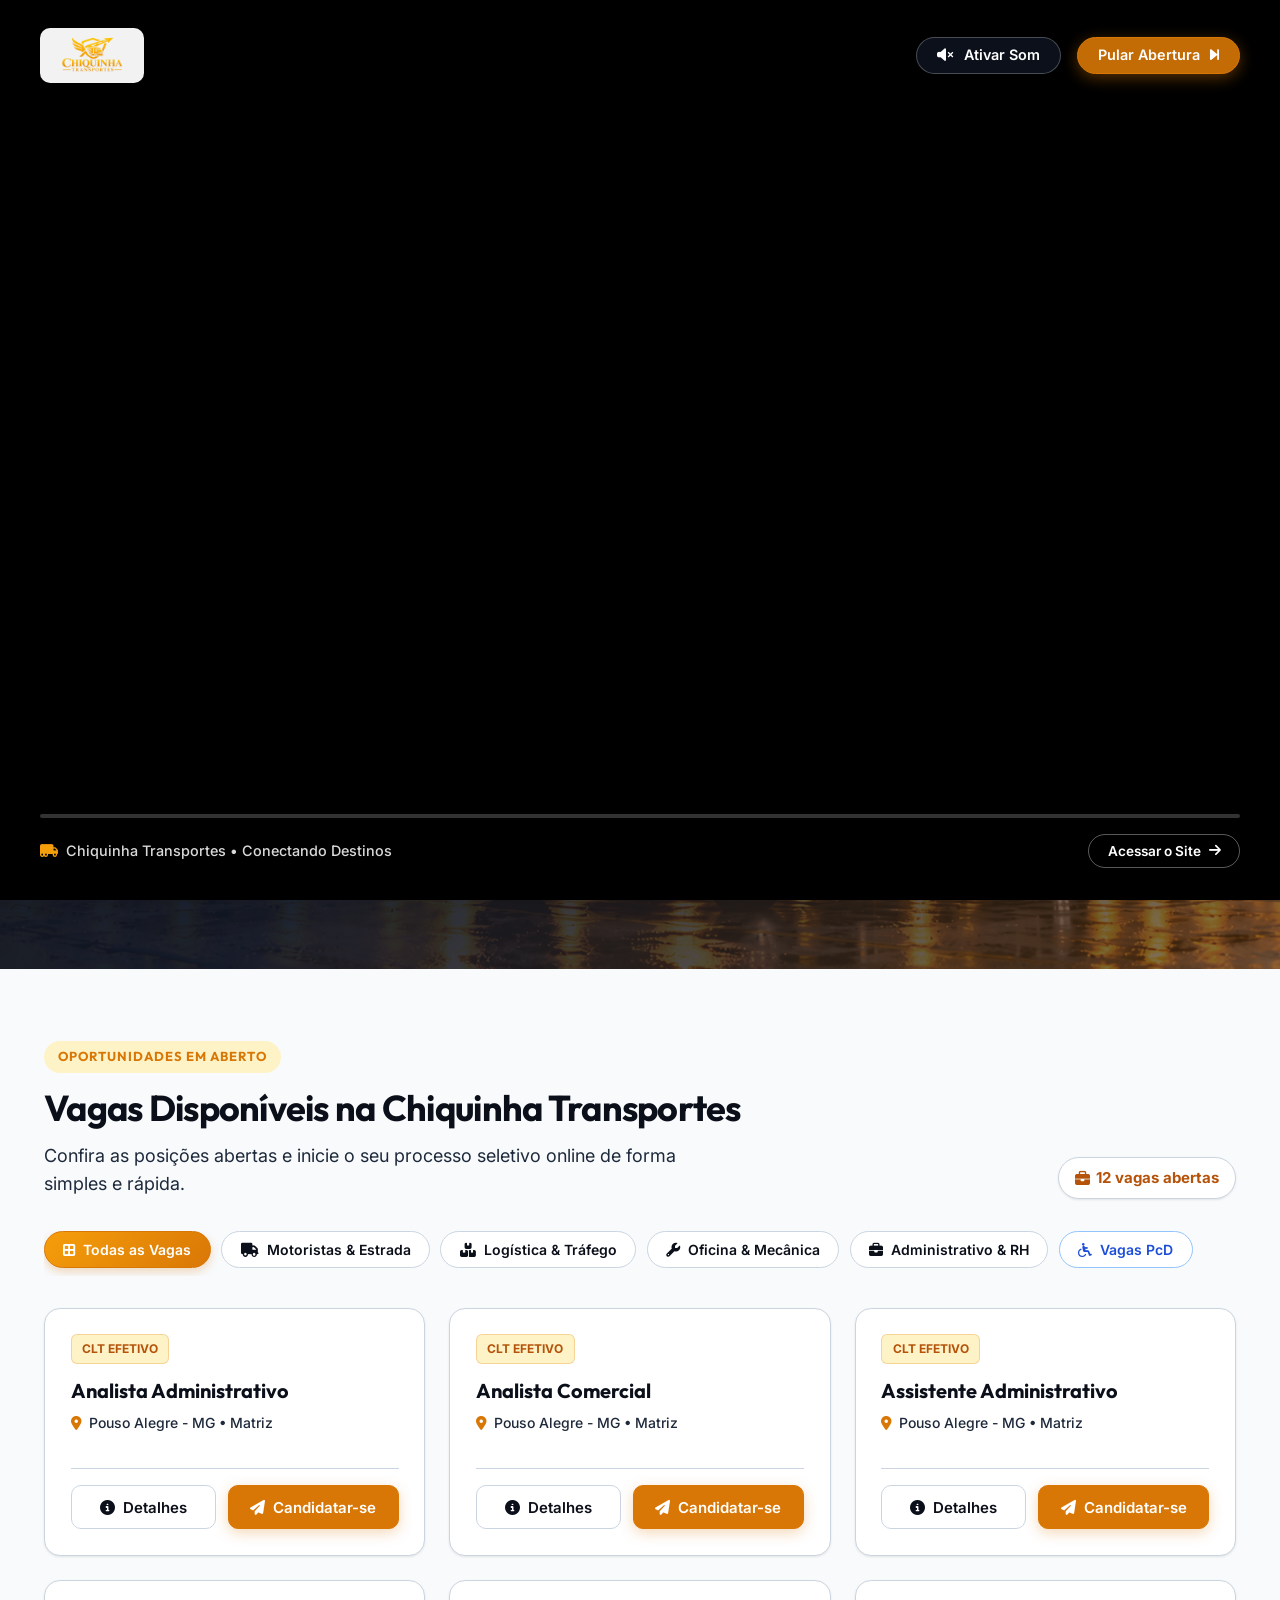
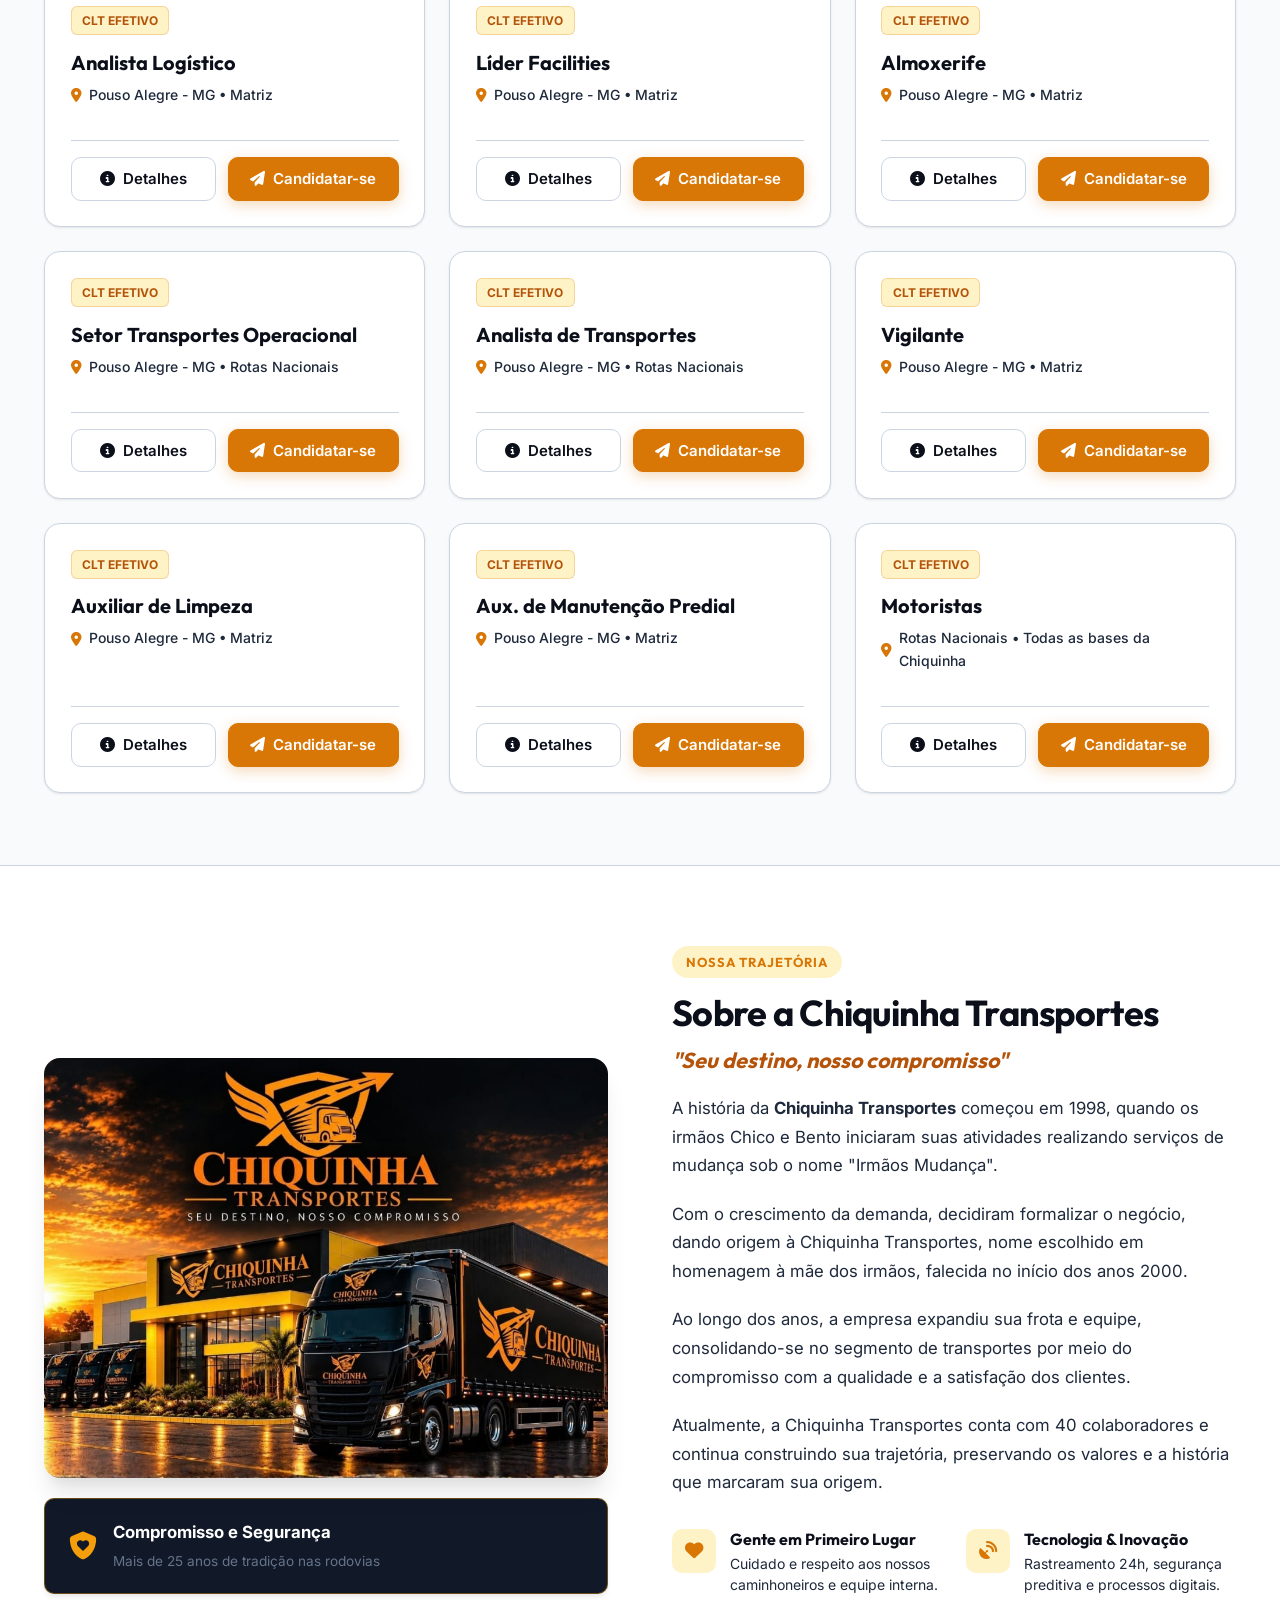
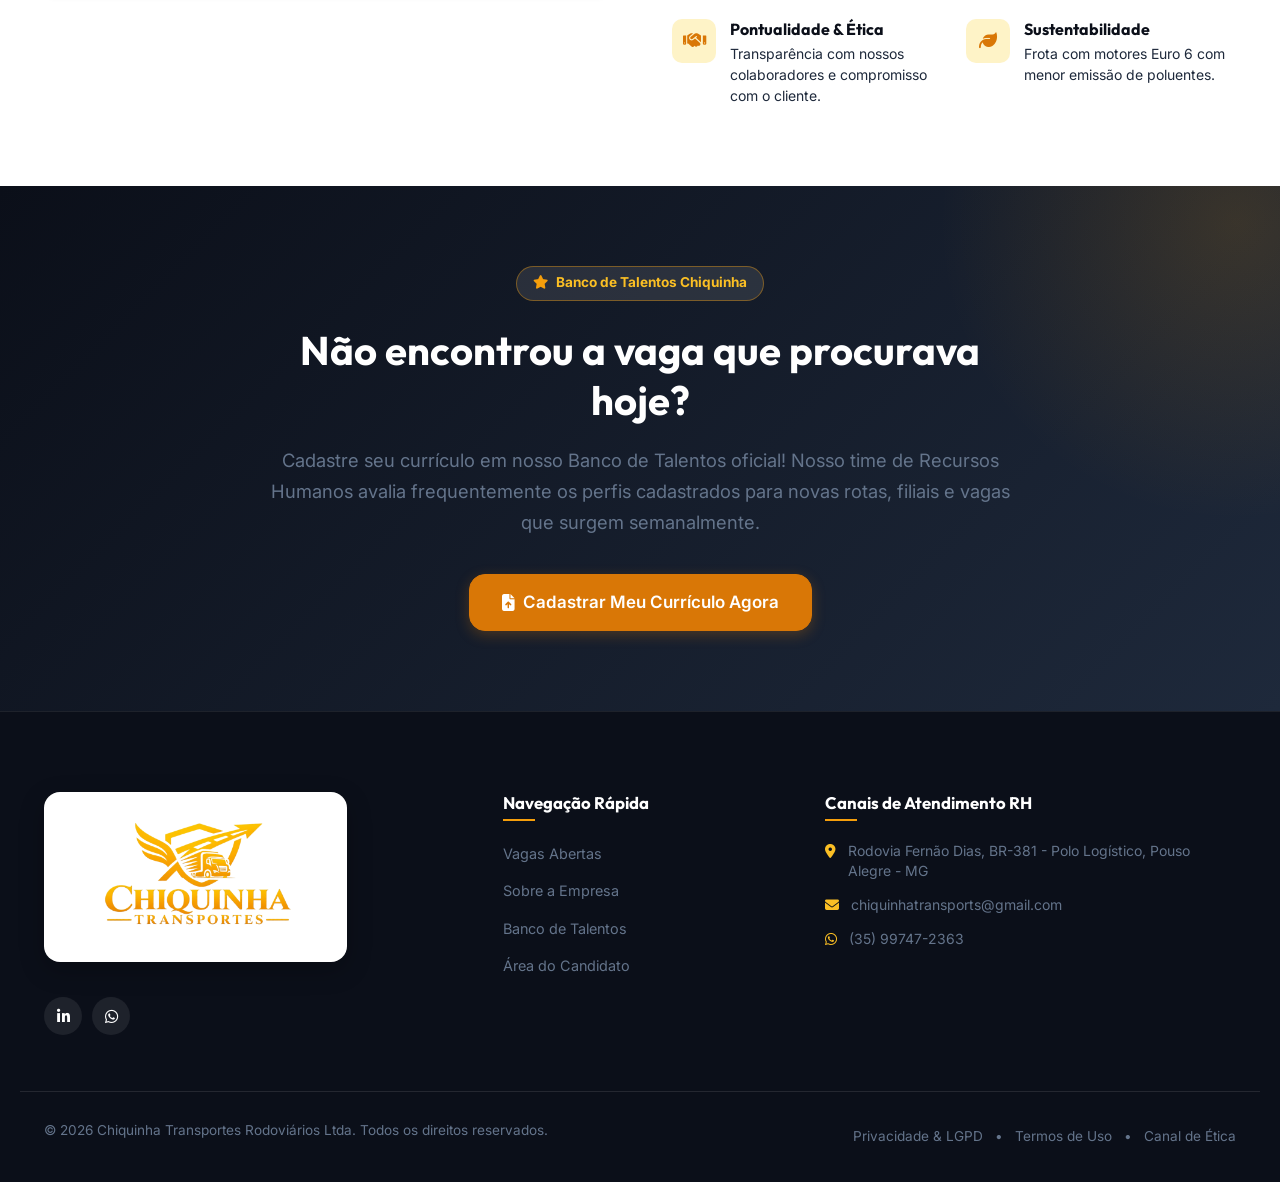
<file: index.html>
<!DOCTYPE html>
<html lang="pt-BR">
<head>
  <meta charset="UTF-8">
  <meta name="viewport" content="width=device-width, initial-scale=1.0">
  <title>Trabalhe Conosco | Chiquinha Transportes - Vagas de Emprego</title>
  <meta name="description" content="Encontre oportunidades de carreira na Chiquinha Transportes. Vagas para motoristas carreteiros, logística, manutenção de frota e administrativo. Cadastre seu currículo!">
  <meta name="keywords" content="Chiquinha Transportes, vagas de emprego, motorista carreteiro, logística, transporte rodoviário, banco de talentos, trabalhar na Chiquinha">
  
  <!-- Favicon -->
  <link rel="icon" type="image/png" href="assets/logo.png">

  <!-- Google Fonts: Inter & Outfit -->
  <link rel="preconnect" href="https://fonts.googleapis.com">
  <link rel="preconnect" href="https://fonts.gstatic.com" crossorigin>
  <link href="https://fonts.googleapis.com/css2?family=Inter:wght@300;400;500;600;700;800&family=Outfit:wght@500;600;700;800;900&display=swap" rel="stylesheet">

  <!-- Font Awesome Icons -->
  <link rel="stylesheet" href="https://cdnjs.cloudflare.com/ajax/libs/font-awesome/6.5.1/css/all.min.css">

  <!-- Preload Hero Banners for Instant Theme Switching -->
  <link rel="preload" as="image" href="assets/banner_light.png">
  <link rel="preload" as="image" href="assets/banner_black.png">

  <!-- Stylesheet -->
  <link rel="stylesheet" href="styles.css">

  <!-- Theme Initialization to prevent FOUC -->
  <script>
    (function() {
      const saved = localStorage.getItem('cq_theme');
      const prefersDark = window.matchMedia && window.matchMedia('(prefers-color-scheme: dark)').matches;
      if (saved === 'dark' || (!saved && prefersDark)) {
        document.documentElement.setAttribute('data-theme', 'dark');
      } else {
        document.documentElement.setAttribute('data-theme', 'light');
      }
    })();
  </script>
</head>
<body>

  <!-- Full-Page Site Opening Video Overlay -->
  <div id="site-intro-overlay" class="site-intro-overlay" role="dialog" aria-modal="true" aria-label="Abertura do Site">
    <div class="intro-video-container">
      <video id="intro-video" class="intro-video" playsinline preload="auto" muted>
        <source src="assets/introsite.mp4" type="video/mp4">
        Seu navegador não suporta reprodução de vídeo.
      </video>
    </div>

    <!-- Intro Header Controls -->
    <div class="intro-top-bar">
      <div class="intro-brand">
        <img src="assets/logo.png" alt="Chiquinha Transportes" class="intro-logo">
      </div>
      <div class="intro-controls">
        <button type="button" class="intro-btn intro-btn-audio" id="intro-audio-btn" title="Ativar/Desativar Som" aria-label="Ativar som do vídeo">
          <i class="fa-solid fa-volume-xmark" id="intro-audio-icon"></i>
          <span id="intro-audio-text">Ativar Som</span>
        </button>
        <button type="button" class="intro-btn intro-btn-skip" id="intro-skip-btn" title="Pular Abertura" aria-label="Pular vídeo de abertura">
          <span>Pular Abertura</span>
          <i class="fa-solid fa-forward-step"></i>
        </button>
      </div>
    </div>

    <!-- Intro Bottom Bar & Progress -->
    <div class="intro-bottom-bar">
      <div class="intro-progress-track">
        <div class="intro-progress-fill" id="intro-progress-fill"></div>
      </div>
      <div class="intro-bottom-content">
        <span class="intro-caption"><i class="fa-solid fa-truck-moving text-gold"></i> Chiquinha Transportes • Conectando Destinos</span>
        <button type="button" class="intro-enter-site" id="intro-enter-btn">
          <span>Acessar o Site</span>
          <i class="fa-solid fa-arrow-right"></i>
        </button>
      </div>
    </div>
  </div>

  <!-- Full-Page Theme Transition Ripple Overlay -->
  <div id="theme-ripple-overlay" class="theme-ripple-overlay" aria-hidden="true"></div>

  <!-- Top Announcement Bar -->
  <div class="top-announcement">
    <div class="container announcement-content">
      <div class="announcement-badge">
        <i class="fa-solid fa-truck-fast"></i> Oportunidades Abertas
      </div>
      <p>Estamos contratando motoristas e profissionais de logística em todo o Brasil!</p>
      <a href="#banco-de-talentos" class="announcement-link">Deixar currículo no Banco de Talentos <i class="fa-solid fa-arrow-right"></i></a>
    </div>
  </div>

  <!-- Header / Navigation -->
  <header class="main-header" id="header">
    <div class="container header-container">
      <a href="#" class="brand-logo" aria-label="Página Inicial Chiquinha Transportes">
        <img src="assets/logo.png" alt="Logo Chiquinha Transportes" class="logo-img" id="site-logo">
      </a>

      <!-- Desktop Navigation -->
      <nav class="desktop-nav" aria-label="Navegação Principal">
        <a href="#quem-somos" class="nav-link">A Empresa</a>
        <a href="#banco-de-talentos" class="nav-link">Banco de Talentos</a>
        <a href="#canais-atendimento" class="nav-link">Canais de Atendimento</a>
      </nav>

      <!-- Action Buttons -->
      <div class="header-actions">
        <!-- Theme Toggle Button -->
        <button class="theme-toggle-btn" id="theme-toggle-btn" aria-label="Alternar tema escuro/claro" title="Alternar tema escuro/claro">
          <i class="fa-solid fa-moon icon-moon"></i>
          <i class="fa-solid fa-sun icon-sun"></i>
        </button>

        <button class="btn btn-outline" id="btn-candidate-area">
          <i class="fa-solid fa-user"></i>
          <span>Área do Candidato</span>
        </button>

        <a href="#vagas" class="btn btn-primary">
          <i class="fa-solid fa-magnifying-glass"></i>
          <span>Vagas Abertas</span>
        </a>

        <!-- Mobile Menu Toggle Button -->
        <button class="menu-toggle" id="menu-toggle" aria-label="Abrir menu de navegação mobile" aria-expanded="false">
          <span></span>
          <span></span>
          <span></span>
        </button>
      </div>
    </div>
  </header>

  <!-- Mobile Drawer Menu -->
  <div class="mobile-drawer" id="mobile-drawer">
    <div class="mobile-drawer-header">
      <img src="assets/logo.png" alt="Chiquinha Transportes" class="mobile-logo">
      <button class="drawer-close" id="drawer-close" aria-label="Fechar menu">
        <i class="fa-solid fa-xmark"></i>
      </button>
    </div>
    <nav class="mobile-nav-links">
      <a href="#vagas" class="mobile-link"><i class="fa-solid fa-briefcase"></i> Vagas Abertas</a>
      <a href="#quem-somos" class="mobile-link"><i class="fa-solid fa-building"></i> A Empresa</a>
      <a href="#banco-de-talentos" class="mobile-link"><i class="fa-solid fa-address-card"></i> Banco de Talentos</a>
    </nav>
    <div class="mobile-drawer-footer">
      <button class="btn btn-outline w-100 theme-toggle-mobile" id="theme-toggle-mobile" aria-label="Alternar tema">
        <i class="fa-solid fa-moon" id="mobile-theme-icon"></i>
        <span id="mobile-theme-text">Modo Escuro</span>
      </button>
      <button class="btn btn-outline w-100 mt-2" id="btn-candidate-area-mobile">
        <i class="fa-solid fa-user"></i> Área do Candidato
      </button>
      <a href="#vagas" class="btn btn-primary w-100 mt-2">
        <i class="fa-solid fa-magnifying-glass"></i> Encontrar Vagas
      </a>
    </div>
  </div>
  <div class="drawer-overlay" id="drawer-overlay"></div>

  <!-- Hero Section -->
  <section class="hero-section" id="hero">
    <div class="hero-backdrop" id="hero-backdrop"></div>
    <div class="hero-gradient-overlay"></div>

    <div class="container hero-container">
      <div class="hero-content">
        <div class="hero-pill">
          <span class="pulsing-dot"></span>
          <span>Portal de Carreiras Oficial • Chiquinha Transportes</span>
        </div>
        
        <h1 class="hero-title">
          Seu destino,<br>
          <span class="text-gradient">nosso compromisso.</span>
        </h1>
        
        <p class="hero-subtitle">
          Faça parte de uma das transportadoras mais admiradas do país. Valorizamos quem move as estradas brasileiras com segurança, modernidade e tecnologia.
        </p>

        <div class="hero-actions" style="display: flex; gap: 0.85rem; flex-wrap: wrap; margin-bottom: 0.5rem;">
          <a href="#busca-vagas" class="btn btn-primary btn-lg">
            <i class="fa-solid fa-magnifying-glass"></i> Ver Todas as Vagas
          </a>
          <button type="button" class="btn btn-outline-light btn-lg" id="btn-replay-intro">
            <i class="fa-solid fa-circle-play text-gold"></i> Rever Vídeo de Abertura
          </button>
        </div>
      </div>

      <!-- Solides-Style Search Card -->
      <div class="search-card-wrapper" id="busca-vagas">
        <div class="search-card">
          <div class="search-card-header">
            <h3><i class="fa-solid fa-magnifying-glass text-gold"></i> Encontre a vaga ideal para você</h3>
            <p>Filtre por cargo, localização ou modalidade de trabalho</p>
          </div>

          <form id="search-form" class="search-form" onsubmit="event.preventDefault();">
            <!-- Keyword search -->
            <div class="form-group keyword-group">
              <label for="search-input">Qual vaga ou cargo você procura?</label>
              <div class="input-icon-box">
                <i class="fa-solid fa-magnifying-glass"></i>
                <input 
                  type="text" 
                  id="search-input" 
                  placeholder="Ex: Motorista Carreteiro, Analista de Frota, Mecânico..." 
                  autocomplete="off"
                >
                <button type="button" class="clear-input-btn" id="clear-search-btn" title="Limpar busca" style="display: none;">
                  <i class="fa-solid fa-xmark"></i>
                </button>
              </div>
            </div>

            <!-- Location dropdown -->
            <div class="form-group">
              <label for="location-select">Localidade / Filial</label>
              <div class="input-icon-box">
                <i class="fa-solid fa-location-dot"></i>
                <select id="location-select">
                  <option value="todos">Todas as localidades</option>
                  <option value="Pouso Alegre - MG">Pouso Alegre - MG (Matriz)</option>
                  <option value="Betim - MG">Betim - MG (Filial BH)</option>
                  <option value="Campinas - SP">Campinas - SP</option>
                  <option value="São Paulo - SP">São Paulo - SP</option>
                  <option value="Varginha - MG">Varginha - MG</option>
                  <option value="Rotas Nacionais">Rotas Nacionais (Interestadual)</option>
                </select>
              </div>
            </div>

            <!-- Department dropdown -->
            <div class="form-group">
              <label for="department-select">Área de Atuação</label>
              <div class="input-icon-box">
                <i class="fa-solid fa-layer-group"></i>
                <select id="department-select">
                  <option value="todas">Todas as áreas</option>
                  <option value="Motoristas & Transporte">Motoristas & Transporte</option>
                  <option value="Logística & Operações">Logística & Operações</option>
                  <option value="Oficina & Manutenção Pesada">Oficina & Manutenção Pesada</option>
                  <option value="Administrativo & RH">Administrativo & RH</option>
                  <option value="Banco de Talentos">Banco de Talentos</option>
                </select>
              </div>
            </div>

            <!-- Search Button -->
            <div class="form-group button-group">
              <label class="invisible-label">&nbsp;</label>
              <button type="button" class="btn btn-primary btn-search" id="btn-submit-search">
                <i class="fa-solid fa-arrow-right"></i>
                <span>Buscar Vagas</span>
              </button>
            </div>
          </form>
        </div>
      </div>
    </div>
  </section>


  <!-- Vacancies Section (Main Job Portal) -->
  <section class="vacancies-section" id="vagas">
    <div class="container">
      <div class="section-header-flex">
        <div>
          <span class="section-tag">Oportunidades em Aberto</span>
          <h2 class="section-title">Vagas Disponíveis na Chiquinha Transportes</h2>
          <p class="section-description">Confira as posições abertas e inicie o seu processo seletivo online de forma simples e rápida.</p>
        </div>
        <div class="vacancies-meta-info">
          <span class="counter-badge" id="jobs-count-badge">Carregando vagas...</span>
        </div>
      </div>

      <!-- Quick Filter Chips -->
      <div class="filter-chips-wrapper">
        <div class="filter-chips" id="filter-chips">
          <button class="chip active" data-filter="todos">
            <i class="fa-solid fa-border-all"></i> Todas as Vagas
          </button>
          <button class="chip" data-filter="motorista">
            <i class="fa-solid fa-truck"></i> Motoristas & Estrada
          </button>
          <button class="chip" data-filter="logistica">
            <i class="fa-solid fa-boxes-stacked"></i> Logística & Tráfego
          </button>
          <button class="chip" data-filter="manutencao">
            <i class="fa-solid fa-wrench"></i> Oficina & Mecânica
          </button>
          <button class="chip" data-filter="administrativo">
            <i class="fa-solid fa-briefcase"></i> Administrativo & RH
          </button>
          <button class="chip chip-pcd" data-filter="pcd">
            <i class="fa-solid fa-wheelchair"></i> Vagas PcD
          </button>
        </div>
      </div>

      <!-- Jobs Grid Container -->
      <div class="jobs-grid" id="jobs-grid">
        <!-- Rendered by JavaScript dynamically -->
      </div>

      <!-- Empty State (Shown when no jobs match filter) -->
      <div class="empty-state" id="empty-state" style="display: none;">
        <div class="empty-icon"><i class="fa-solid fa-magnifying-glass-chart"></i></div>
        <h3>Nenhuma vaga encontrada com os filtros selecionados</h3>
        <p>Tente ajustar os termos da sua pesquisa ou conheça nosso Banco de Talentos para oportunidades futuras.</p>
        <div class="empty-actions">
          <button class="btn btn-outline" id="btn-reset-filters">Limpar Filtros de Busca</button>
          <a href="#banco-de-talentos" class="btn btn-primary">Cadastrar no Banco de Talentos</a>
        </div>
      </div>
    </div>
  </section>

  <!-- About Company Section (Quem Somos) -->
  <section class="about-section" id="quem-somos">
    <div class="container about-container">
      <div class="about-image-column">
        <div class="about-image-card">
          <img src="assets/banner.jpg" alt="Instalações e Frota da Chiquinha Transportes" class="about-hero-img">
        </div>
        <div class="about-badge-card">
          <div class="badge-icon"><i class="fa-solid fa-shield-heart text-gold"></i></div>
          <div>
            <strong>Compromisso e Segurança</strong>
            <span>Mais de 25 anos de tradição nas rodovias</span>
          </div>
        </div>
      </div>

      <div class="about-text-column">
        <span class="section-tag">Nossa Trajetória</span>
        <h2 class="section-title">Sobre a Chiquinha Transportes</h2>
        <h3 class="about-subtitle">"Seu destino, nosso compromisso"</h3>

        <p class="about-paragraph">
          A história da <strong>Chiquinha Transportes</strong> começou em 1998, quando os irmãos Chico e Bento iniciaram suas atividades realizando serviços de mudança sob o nome "Irmãos Mudança".
        </p>

        <p class="about-paragraph">
          Com o crescimento da demanda, decidiram formalizar o negócio, dando origem à Chiquinha Transportes, nome escolhido em homenagem à mãe dos irmãos, falecida no início dos anos 2000.
        </p>

        <p class="about-paragraph">
          Ao longo dos anos, a empresa expandiu sua frota e equipe, consolidando-se no segmento de transportes por meio do compromisso com a qualidade e a satisfação dos clientes.
        </p>

        <p class="about-paragraph">
          Atualmente, a Chiquinha Transportes conta com 40 colaboradores e continua construindo sua trajetória, preservando os valores e a história que marcaram sua origem.
        </p>

        <div class="about-values-grid">
          <div class="value-item">
            <div class="value-icon"><i class="fa-solid fa-heart"></i></div>
            <div>
              <h4>Gente em Primeiro Lugar</h4>
              <p>Cuidado e respeito aos nossos caminhoneiros e equipe interna.</p>
            </div>
          </div>
          <div class="value-item">
            <div class="value-icon"><i class="fa-solid fa-satellite-dish"></i></div>
            <div>
              <h4>Tecnologia & Inovação</h4>
              <p>Rastreamento 24h, segurança preditiva e processos digitais.</p>
            </div>
          </div>
          <div class="value-item">
            <div class="value-icon"><i class="fa-solid fa-handshake"></i></div>
            <div>
              <h4>Pontualidade & Ética</h4>
              <p>Transparência com nossos colaboradores e compromisso com o cliente.</p>
            </div>
          </div>
          <div class="value-item">
            <div class="value-icon"><i class="fa-solid fa-leaf"></i></div>
            <div>
              <h4>Sustentabilidade</h4>
              <p>Frota com motores Euro 6 com menor emissão de poluentes.</p>
            </div>
          </div>
        </div>
      </div>
    </div>
  </section>



  <!-- Banco de Talentos Section (Solides Style Dark Banner) -->
  <section class="talent-pool-section" id="banco-de-talentos">
    <div class="container talent-pool-container">
      <div class="talent-badge">
        <i class="fa-solid fa-star text-gold"></i> Banco de Talentos Chiquinha
      </div>
      <h2 class="talent-title">Não encontrou a vaga que procurava hoje?</h2>
      <p class="talent-description">
        Cadastre seu currículo em nosso Banco de Talentos oficial! Nosso time de Recursos Humanos avalia frequentemente os perfis cadastrados para novas rotas, filiais e vagas que surgem semanalmente.
      </p>
      <div class="talent-actions">
        <button class="btn btn-primary btn-lg" id="btn-open-talent-modal">
          <i class="fa-solid fa-file-arrow-up"></i>
          <span>Cadastrar Meu Currículo Agora</span>
        </button>
      </div>
    </div>
  </section>


  <!-- Footer -->
  <footer class="main-footer">
    <div class="container footer-top">
      <div class="footer-col brand-col">
        <div class="footer-logo-wrapper">
          <img src="assets/logo.png" alt="Chiquinha Transportes" class="footer-logo">
        </div>
        <div class="social-links">
          <a href="#" class="social-link" title="LinkedIn"><i class="fa-brands fa-linkedin-in"></i></a>
          <a href="https://wa.me/5535997472363" target="_blank" rel="noopener noreferrer" class="social-link" title="WhatsApp"><i class="fa-brands fa-whatsapp"></i></a>
        </div>
      </div>

      <div class="footer-col">
        <h4 class="footer-heading">Navegação Rápida</h4>
        <ul class="footer-links">
          <li><a href="#vagas">Vagas Abertas</a></li>
          <li><a href="#quem-somos">Sobre a Empresa</a></li>
          <li><a href="#banco-de-talentos">Banco de Talentos</a></li>
          <li><a href="#" id="footer-candidate-area">Área do Candidato</a></li>
        </ul>
      </div>

      <div class="footer-col" id="canais-atendimento">
        <h4 class="footer-heading">Canais de Atendimento RH</h4>
        <ul class="footer-contact">
          <li><i class="fa-solid fa-location-dot"></i> Rodovia Fernão Dias, BR-381 - Polo Logístico, Pouso Alegre - MG</li>
          <li><i class="fa-solid fa-envelope"></i> <a href="mailto:chiquinhatransports@gmail.com" style="color: inherit;">chiquinhatransports@gmail.com</a></li>
          <li><i class="fa-brands fa-whatsapp"></i> <a href="https://wa.me/5535997472363" target="_blank" rel="noopener noreferrer" style="color: inherit;">(35) 99747-2363</a></li>
        </ul>
      </div>

    </div>

    <div class="container footer-bottom">
      <p>&copy; <span id="current-year">2026</span> Chiquinha Transportes Rodoviários Ltda. Todos os direitos reservados.</p>
      <div class="footer-legal-links">
        <a href="#">Privacidade & LGPD</a>
        <span>•</span>
        <a href="#">Termos de Uso</a>
        <span>•</span>
        <a href="#">Canal de Ética</a>
      </div>
    </div>
  </footer>

  <!-- ======================================================== -->
  <!-- MODAL 1: DETALHES DA VAGA                                -->
  <!-- ======================================================== -->
  <div class="modal-backdrop" id="job-details-modal">
    <div class="modal-card">
      <button class="modal-close-btn" id="close-job-details-btn" aria-label="Fechar modal">
        <i class="fa-solid fa-xmark"></i>
      </button>

      <div class="modal-header" id="modal-job-header">
        <div class="modal-badge-row">
          <span class="badge badge-primary" id="modal-job-type">CLT Efetivo</span>
          <span class="badge badge-light" id="modal-job-location">Pouso Alegre - MG</span>
        </div>
        <h2 class="modal-title" id="modal-job-title">Título da Vaga</h2>
      </div>

      <div class="modal-body" id="modal-job-body">
        <!-- Rendered dynamically by JavaScript -->
      </div>

      <div class="modal-footer">
        <button class="btn btn-outline" id="btn-modal-cancel">Voltar</button>
        <button class="btn btn-primary" id="btn-modal-apply">
          <i class="fa-solid fa-paper-plane"></i> Candidatar-se a Esta Vaga
        </button>
      </div>
    </div>
  </div>

  <!-- ======================================================== -->
  <!-- MODAL 2: FORMULÁRIO DE CANDIDATURA                       -->
  <!-- ======================================================== -->
  <div class="modal-backdrop" id="application-modal">
    <div class="modal-card modal-card-form">
      <button class="modal-close-btn" id="close-application-btn" aria-label="Fechar formulário">
        <i class="fa-solid fa-xmark"></i>
      </button>

      <div class="modal-header">
        <div class="application-header-brand">
          <img src="assets/logo.png" alt="Chiquinha Transportes" class="app-modal-logo">
          <div>
            <span class="text-gold font-semibold text-xs text-uppercase">Candidatura Online</span>
            <h2 class="modal-title" id="apply-job-title">Formulário de Candidatura</h2>
          </div>
        </div>
      </div>

      <!-- Navigation Tabs: Formulário de Candidatura & Requisitos e Atribuições -->
      <div class="modal-tabs" role="tablist">
        <button type="button" class="modal-tab-btn active" id="tab-btn-form" data-tab="form" role="tab" aria-selected="true">
          Formulário de Candidatura
        </button>
        <button type="button" class="modal-tab-btn" id="tab-btn-requirements" data-tab="requirements" role="tab" aria-selected="false">
          Requisitos & Atribuições
        </button>
      </div>

      <div class="modal-body">
        <!-- TAB 1: FORMULÁRIO DE CANDIDATURA -->
        <div class="modal-tab-pane active" id="tab-pane-form">
          <form id="candidate-form" class="application-form" novalidate>
            <input type="hidden" id="form-job-id" value="">
            <input type="hidden" id="form-job-title-hidden" value="">

            <!-- Row 1: Nome Completo & E-mail para Contato (as in image 2) -->
            <div class="form-row-2">
              <div class="form-field">
                <label for="cand-name">Nome Completo <span class="required">*</span></label>
                <input type="text" id="cand-name" placeholder="Ex: João da Silva Santos" required>
                <span class="field-error" id="error-cand-name">Informe seu nome completo</span>
              </div>

              <div class="form-field">
                <label for="cand-email">E-mail para Contato <span class="required">*</span></label>
                <input type="email" id="cand-email" placeholder="Ex: joao.silva@email.com" required>
                <span class="field-error" id="error-cand-email">Informe um e-mail válido</span>
              </div>
            </div>

            <!-- Row 2: Telefone / WhatsApp & Cidade / Estado (as in image 2) -->
            <div class="form-row-2">
              <div class="form-field">
                <label for="cand-phone">Telefone / WhatsApp <span class="required">*</span></label>
                <input type="tel" id="cand-phone" placeholder="(35) 99999-9999" maxlength="15" required>
                <span class="field-error" id="error-cand-phone">Informe seu WhatsApp com DDD</span>
              </div>

              <div class="form-field">
                <label for="cand-city">Cidade / Estado <span class="required">*</span></label>
                <input type="text" id="cand-city" placeholder="Ex: Pouso Alegre - MG" required>
                <span class="field-error" id="error-cand-city">Informe sua cidade e estado</span>
              </div>
            </div>

            <!-- Row 3: Categoria CNH & Estado (UF) -->
            <div class="form-row-2">
              <div class="form-field">
                <label for="cand-cnh">Categoria CNH</label>
                <select id="cand-cnh">
                  <option value="NaoPossuo">Não possuo CNH</option>
                  <option value="A">Categoria A (Moto)</option>
                  <option value="B">Categoria B (Carro)</option>
                  <option value="C">Categoria C (Caminhão leve)</option>
                  <option value="D">Categoria D (Ônibus/Truck)</option>
                  <option value="E" selected>Categoria E (Carreta/Bitrem)</option>
                </select>
              </div>

              <div class="form-field">
                <label for="cand-state">Estado (UF)</label>
                <select id="cand-state">
                  <option value="MG" selected>Minas Gerais (MG)</option>
                  <option value="SP">São Paulo (SP)</option>
                  <option value="RJ">Rio de Janeiro (RJ)</option>
                  <option value="ES">Espírito Santo (ES)</option>
                  <option value="PR">Paraná (PR)</option>
                  <option value="SC">Santa Catarina (SC)</option>
                  <option value="RS">Rio Grande do Sul (RS)</option>
                  <option value="GO">Goiás (GO)</option>
                  <option value="Outro">Outro Estado</option>
                </select>
              </div>
            </div>

            <!-- CV Upload Box -->
            <div class="form-field cv-upload-field">
              <label>Anexar Currículo (PDF ou DOCX) <span class="required">*</span></label>
              <div class="upload-dropzone" id="upload-dropzone">
                <input type="file" id="cand-cv-file" accept=".pdf,.doc,.docx" class="file-input-hidden">
                <div class="dropzone-content" id="dropzone-default">
                  <i class="fa-solid fa-cloud-arrow-up text-gold dropzone-icon"></i>
                  <p><strong>Clique para selecionar</strong> ou arraste seu arquivo aqui</p>
                  <span>Formatos suportados: PDF, DOC, DOCX (Máx. 5MB)</span>
                </div>
                <div class="dropzone-file-selected" id="dropzone-selected" style="display: none;">
                  <i class="fa-solid fa-file-pdf file-icon"></i>
                  <div class="file-info">
                    <strong id="selected-file-name">curriculo.pdf</strong>
                    <span id="selected-file-size">1.2 MB</span>
                  </div>
                  <button type="button" class="btn-remove-file" id="btn-remove-file" title="Remover arquivo">
                    <i class="fa-solid fa-trash-can"></i>
                  </button>
                </div>
              </div>
              <span class="field-error" id="error-cand-cv">Selecione o arquivo do seu currículo</span>
            </div>

            <!-- Message / Observations -->
            <div class="form-field">
              <label for="cand-notes">Mensagem adicional ou resumo profissional (opcional)</label>
              <textarea id="cand-notes" rows="3" placeholder="Conte brevemente sobre seus objetivos ou rotas habituais..."></textarea>
            </div>

            <!-- Privacy Acceptance -->
            <div class="form-checkbox">
              <input type="checkbox" id="cand-privacy" required checked>
              <label for="cand-privacy">
                Concordo com o tratamento dos meus dados para fins exclusivos deste processo seletivo, em conformidade com a LGPD (Lei nº 13.709/2018).
              </label>
            </div>
            <span class="field-error" id="error-cand-privacy">Você deve aceitar os termos de privacidade</span>

            <div class="modal-footer form-footer">
              <button type="button" class="btn btn-outline" id="btn-cancel-application">Cancelar</button>
              <button type="submit" class="btn btn-primary" id="btn-submit-application">
                <span class="spinner" id="form-spinner" style="display: none;"></span>
                <span id="btn-submit-text"><i class="fa-solid fa-check"></i> Enviar Minha Candidatura</span>
              </button>
            </div>
          </form>
        </div>

        <!-- TAB 2: REQUISITOS & ATRIBUIÇÕES -->
        <div class="modal-tab-pane" id="tab-pane-requirements">
          <div id="job-requirements-content">
            <!-- Dynamic content populated by JavaScript -->
          </div>
        </div>
      </div>
    </div>
  </div>

  <!-- ======================================================== -->
  <!-- MODAL 3: ÁREA DO CANDIDATO / LOGIN                       -->
  <!-- ======================================================== -->
  <div class="modal-backdrop" id="candidate-login-modal">
    <div class="modal-card modal-card-sm">
      <button class="modal-close-btn" id="close-login-btn" aria-label="Fechar">
        <i class="fa-solid fa-xmark"></i>
      </button>

      <div class="modal-header text-center">
        <div class="login-brand-icon">
          <i class="fa-solid fa-user-shield text-gold"></i>
        </div>
        <h2 class="modal-title">Área do Candidato</h2>
        <p class="modal-subtitle">Acompanhe suas candidaturas e mantenha seus dados sempre atualizados.</p>
      </div>

      <div class="modal-body">
        <form id="login-form" class="login-form" onsubmit="event.preventDefault();">
          <div class="form-field">
            <label for="login-cpf">CPF do Candidato</label>
            <div class="input-icon-box">
              <i class="fa-regular fa-id-card"></i>
              <input type="text" id="login-cpf" placeholder="000.000.000-00" maxlength="14" required>
            </div>
          </div>

          <div class="form-field">
            <label for="login-pass">Senha de Acesso</label>
            <div class="input-icon-box">
              <i class="fa-solid fa-lock"></i>
              <input type="password" id="login-pass" placeholder="••••••••" required>
            </div>
          </div>

          <div class="login-options">
            <label class="remember-me">
              <input type="checkbox" checked> Lembrar-me
            </label>
            <a href="#" class="forgot-pass" id="link-forgot-pass">Esqueceu a senha?</a>
          </div>

          <button type="button" class="btn btn-primary w-100" id="btn-do-login">
            <i class="fa-solid fa-right-to-bracket"></i> Acessar Painel
          </button>

          <div class="login-divider">
            <span>OU</span>
          </div>

          <button type="button" class="btn btn-outline w-100" id="btn-quick-cv-access">
            <i class="fa-regular fa-file-lines"></i> Consultar Apenas por CPF
          </button>
        </form>
      </div>
    </div>
  </div>

  <!-- Toast Notification Container -->
  <div class="toast-container" id="toast-container"></div>

  <!-- JavaScript App Logic -->
  <script src="app.js"></script>
</body>
</html>
</file>
<file: styles.css>
/* ========================================================
   CHIQUINHA TRANSPORTES - PORTAL DE CARREIRAS E VAGAS
   Design System & Styling
   Paleta: Âmbar Dourado (#D97706 / #F59E0B) & Ônix Grafite (#0B0F19 / #111827)
   Inspirado no layout da Sólides/Unimed com estética premium para TCC
   ======================================================== */

:root,
[data-theme="light"] {
  /* Brand Colors - Chiquinha Golden Amber */
  --primary: #d97706;
  --primary-light: #f59e0b;
  --primary-lighter: #fbbf24;
  --primary-dark: #b45309;
  --primary-deep: #78350f;
  --primary-soft: #fef3c7;
  --primary-glow: rgba(245, 158, 11, 0.35);

  /* Hero Banner Image */
  --hero-banner: url('assets/banner_light.png');

  /* Neutrals & Dark Tones */
  --bg-dark: #0b0f19;
  --bg-surface-dark: #111827;
  --bg-surface-darker: #0f172a;
  --bg-slate: #1e293b;
  --border-dark: #374151;

  /* Light Neutrals (Paper & Body) - High Contrast */
  --bg-body: #f8fafc;
  --bg-card: #ffffff;
  --bg-subtle: #f1f5f9;
  --border-light: #cbd5e1;
  --border-focus: #f59e0b;

  /* Text Colors - High Contrast for Light Mode */
  --text-main: #0b0f19;
  --text-secondary: #1e293b;
  --text-muted: #475569;
  --text-white: #ffffff;
  --text-white-dim: #64748b;
  --placeholder-color: #64748b;

  /* Status Colors */
  --success: #10b981;
  --success-soft: #d1fae5;
  --warning: #f59e0b;
  --info: #0284c7;
  --info-soft: #e0f2fe;
  --danger: #ef4444;

  /* Typography */
  --font-primary: 'Inter', -apple-system, BlinkMacSystemFont, 'Segoe UI', Roboto, sans-serif;
  --font-display: 'Outfit', 'Inter', sans-serif;

  /* Layout & Spacing */
  --container-max: 1240px;
  --radius-sm: 6px;
  --radius-md: 10px;
  --radius-lg: 16px;
  --radius-full: 9999px;

  /* Shadows */
  --shadow-sm: 0 1px 3px rgba(0, 0, 0, 0.06), 0 1px 2px rgba(0, 0, 0, 0.04);
  --shadow-md: 0 4px 6px -1px rgba(0, 0, 0, 0.07), 0 2px 4px -1px rgba(0, 0, 0, 0.04);
  --shadow-lg: 0 10px 15px -3px rgba(0, 0, 0, 0.08), 0 4px 6px -2px rgba(0, 0, 0, 0.04);
  --shadow-xl: 0 20px 25px -5px rgba(0, 0, 0, 0.1), 0 10px 10px -5px rgba(0, 0, 0, 0.04);
  --shadow-gold: 0 10px 25px -5px rgba(217, 119, 6, 0.35);

  /* Transitions */
  --transition: all 0.25s cubic-bezier(0.4, 0, 0.2, 1);
}

/* ========================================================
   DARK THEME COLOR TOKENS
   ======================================================== */
[data-theme="dark"] {
  /* Dark Surfaces & Paper */
  --bg-body: #0b0f19;
  --bg-card: #111827;
  --bg-subtle: #1e293b;
  --border-light: #2d3748;
  --border-focus: #f59e0b;

  /* High Contrast Text */
  --text-main: #f8fafc;
  --text-secondary: #cbd5e1;
  --text-muted: #94a3b8;
  --placeholder-color: #94a3b8;

  /* Warm Golden Amber Accents */
  --primary-soft: rgba(245, 158, 11, 0.16);
  --primary-glow: rgba(245, 158, 11, 0.45);

  /* Deep Shadows */
  --shadow-sm: 0 1px 3px rgba(0, 0, 0, 0.5);
  --shadow-md: 0 4px 8px rgba(0, 0, 0, 0.55);
  --shadow-lg: 0 10px 20px rgba(0, 0, 0, 0.65);
  --shadow-xl: 0 20px 30px rgba(0, 0, 0, 0.75);

  /* Hero Banner Image */
  --hero-banner: url('assets/banner_black.png');
}

/* ========================================================
   GLOBAL RESETS & BASE STYLES
   ======================================================== */
*, *::before, *::after {
  box-sizing: border-box;
  margin: 0;
  padding: 0;
}

html {
  scroll-behavior: smooth;
  font-size: 16px;
}

body {
  font-family: var(--font-primary);
  color: var(--text-secondary);
  background-color: var(--bg-body);
  line-height: 1.6;
  -webkit-font-smoothing: antialiased;
  -moz-osx-font-smoothing: grayscale;
  overflow-x: hidden;
}

h1, h2, h3, h4, h5, h6 {
  font-family: var(--font-display);
  color: var(--text-main);
  line-height: 1.25;
  font-weight: 700;
}

p {
  margin-bottom: 0.75rem;
}

p:last-child {
  margin-bottom: 0;
}

a {
  color: var(--primary);
  text-decoration: none;
  transition: var(--transition);
}

a:hover {
  color: var(--primary-dark);
}

img {
  max-width: 100%;
  height: auto;
  display: block;
}

button, input, select, textarea {
  font-family: inherit;
  font-size: inherit;
}

/* Container */
.container {
  width: 100%;
  max-width: var(--container-max);
  margin-left: auto;
  margin-right: auto;
  padding-left: 1.5rem;
  padding-right: 1.5rem;
}

/* Utility classes */
.text-gold { color: var(--primary-light) !important; }
.text-muted { color: var(--text-muted); }
.text-sm { font-size: 0.875rem; }
.text-xs { font-size: 0.75rem; }
.text-uppercase { text-transform: uppercase; letter-spacing: 0.05em; }
.font-semibold { font-weight: 600; }
.w-100 { width: 100%; }
.mt-2 { margin-top: 0.5rem; }
.mb-2 { margin-bottom: 0.5rem; }
.mb-3 { margin-bottom: 0.75rem; }
.mx-auto { margin-left: auto; margin-right: auto; }
.text-center { text-align: center; }

/* Section Tag / Eyebrow */
.section-tag {
  display: inline-block;
  font-family: var(--font-display);
  font-size: 0.8125rem;
  font-weight: 700;
  text-transform: uppercase;
  letter-spacing: 0.08em;
  color: var(--primary);
  background-color: var(--primary-soft);
  padding: 0.35rem 0.85rem;
  border-radius: var(--radius-full);
  margin-bottom: 0.75rem;
}

.section-title {
  font-size: 2.25rem;
  letter-spacing: -0.02em;
  margin-bottom: 0.75rem;
  color: var(--text-main);
}

.section-description {
  color: var(--text-secondary);
  font-size: 1.125rem;
  max-width: 650px;
}

/* ========================================================
   BUTTONS
   ======================================================== */
.btn {
  display: inline-flex;
  align-items: center;
  justify-content: center;
  gap: 0.5rem;
  font-family: var(--font-primary);
  font-weight: 600;
  font-size: 0.9375rem;
  padding: 0.65rem 1.35rem;
  border-radius: var(--radius-md);
  cursor: pointer;
  border: 1px solid transparent;
  transition: var(--transition);
  text-decoration: none;
  line-height: 1.4;
  white-space: nowrap;
}

.btn-primary {
  background: var(--primary);
  color: #ffffff;
  border-color: var(--primary);
  box-shadow: 0 4px 14px rgba(217, 119, 6, 0.28);
}

.btn-primary:hover {
  background: var(--primary-dark);
  color: #ffffff;
  transform: translateY(-1px);
  box-shadow: 0 6px 18px rgba(217, 119, 6, 0.4);
}

.btn-outline {
  background-color: var(--bg-card);
  color: var(--text-main);
  border: 1.5px solid var(--border-light);
  font-weight: 600;
}

.btn-outline:hover {
  border-color: var(--primary);
  color: var(--primary-dark);
  background-color: var(--primary-soft);
}

.btn-outline-light {
  background-color: rgba(255, 255, 255, 0.05);
  color: #ffffff;
  border: 1px solid rgba(255, 255, 255, 0.2);
}

.btn-outline-light:hover {
  background-color: rgba(255, 255, 255, 0.15);
  border-color: var(--primary-light);
  color: var(--primary-light);
}

.btn-lg {
  padding: 0.95rem 2rem;
  font-size: 1.0625rem;
  border-radius: var(--radius-lg);
}

/* ========================================================
   TOP ANNOUNCEMENT BAR
   ======================================================== */
.top-announcement {
  background-color: var(--bg-surface-dark);
  color: var(--text-white-dim);
  font-size: 0.8125rem;
  padding: 0.5rem 0;
  border-bottom: 1px solid rgba(255, 255, 255, 0.08);
}

.announcement-content {
  display: flex;
  align-items: center;
  justify-content: space-between;
  gap: 1rem;
}

.announcement-badge {
  display: inline-flex;
  align-items: center;
  gap: 0.4rem;
  background-color: rgba(245, 158, 11, 0.2);
  color: var(--primary-lighter);
  padding: 0.2rem 0.65rem;
  border-radius: var(--radius-full);
  font-weight: 600;
  font-size: 0.75rem;
}

.announcement-link {
  color: var(--primary-lighter);
  font-weight: 600;
  display: inline-flex;
  align-items: center;
  gap: 0.35rem;
}

.announcement-link:hover {
  color: #ffffff;
  text-decoration: underline;
}

/* ========================================================
   MAIN HEADER & NAVIGATION
   ======================================================== */
.main-header {
  position: sticky;
  top: 0;
  z-index: 100;
  background-color: var(--bg-card);
  border-bottom: 1px solid var(--border-light);
  box-shadow: 0 2px 8px rgba(0, 0, 0, 0.03);
  transition: var(--transition);
}

.header-container {
  display: flex;
  align-items: center;
  justify-content: space-between;
  height: 80px;
}

.brand-logo {
  display: flex;
  align-items: center;
  text-decoration: none;
}

/* Logo image styling - perfectly crisp on white */
.logo-img {
  height: 80px;
  width: auto;
  max-width: 210px;
  object-fit: contain;
  transition: transform 0.25s ease;
}

.brand-logo:hover .logo-img {
  transform: scale(1.02);
}

.desktop-nav {
  display: flex;
  align-items: center;
  gap: 1.75rem;
}

.nav-link {
  font-family: var(--font-primary);
  font-weight: 500;
  font-size: 1.0625rem;
  color: var(--text-secondary);
  position: relative;
  padding: 0.5rem 0;
}

.nav-link:hover, .nav-link.active {
  color: var(--primary);
}

.nav-link::after {
  content: '';
  position: absolute;
  bottom: 0;
  left: 0;
  width: 0;
  height: 2px;
  background-color: var(--primary);
  transition: width 0.25s ease;
  border-radius: 2px;
}

.nav-link:hover::after, .nav-link.active::after {
  width: 100%;
}

.header-actions {
  display: flex;
  align-items: center;
  gap: 0.85rem;
}

.menu-toggle {
  display: none;
  flex-direction: column;
  justify-content: space-around;
  width: 32px;
  height: 32px;
  background: transparent;
  border: none;
  cursor: pointer;
  padding: 4px;
  z-index: 110;
}

.menu-toggle span {
  width: 100%;
  height: 2.5px;
  background-color: var(--text-main);
  border-radius: 3px;
  transition: var(--transition);
}

/* Mobile Drawer */
.mobile-drawer {
  position: fixed;
  top: 0;
  right: -100%;
  width: 320px;
  max-width: 85vw;
  height: 100vh;
  background-color: #ffffff;
  z-index: 150;
  box-shadow: -5px 0 25px rgba(0, 0, 0, 0.15);
  display: flex;
  flex-direction: column;
  transition: right 0.35s cubic-bezier(0.4, 0, 0.2, 1);
  padding: 1.5rem;
}

.mobile-drawer.open {
  right: 0;
}

.drawer-overlay {
  position: fixed;
  inset: 0;
  background-color: rgba(11, 15, 25, 0.6);
  backdrop-filter: blur(4px);
  z-index: 140;
  opacity: 0;
  pointer-events: none;
  transition: opacity 0.3s ease;
}

.drawer-overlay.active {
  opacity: 1;
  pointer-events: auto;
}

.mobile-drawer-header {
  display: flex;
  align-items: center;
  justify-content: space-between;
  border-bottom: 1px solid var(--border-light);
  padding-bottom: 1rem;
  margin-bottom: 1.5rem;
}

.mobile-logo {
  height: 48px;
  object-fit: contain;
}

.drawer-close {
  background: transparent;
  border: none;
  font-size: 1.5rem;
  color: var(--text-muted);
  cursor: pointer;
}

.mobile-nav-links {
  display: flex;
  flex-direction: column;
  gap: 0.75rem;
  flex: 1;
}

.mobile-link {
  display: flex;
  align-items: center;
  gap: 0.85rem;
  font-size: 1.05rem;
  font-weight: 600;
  color: var(--text-main);
  padding: 0.75rem 1rem;
  border-radius: var(--radius-md);
  transition: var(--transition);
}

.mobile-link:hover {
  background-color: var(--primary-soft);
  color: var(--primary-dark);
}

.mobile-drawer-footer {
  padding-top: 1.5rem;
  border-top: 1px solid var(--border-light);
}

/* ========================================================
   HERO SECTION
   ======================================================== */
.hero-section {
  position: relative;
  background-color: var(--bg-dark);
  color: #ffffff;
  padding: 4.5rem 0 6.5rem;
  overflow: hidden;
}

.hero-backdrop {
  position: absolute;
  inset: 0;
  background-size: cover;
  background-position: center right;
  background-image: url('assets/banner_light.png');
  background-image: var(--hero-banner);
  opacity: 0.45;
  filter: contrast(1.08) brightness(0.95);
  transform: scale(1.02);
  transition: transform 10s ease, background-image 0.4s ease, opacity 0.4s ease;
}

[data-theme="dark"] .hero-backdrop {
  background-image: url('assets/banner_black.png');
  background-image: var(--hero-banner);
  opacity: 0.38;
  filter: contrast(1.1) brightness(0.9);
}

.hero-gradient-overlay {
  position: absolute;
  inset: 0;
  background: linear-gradient(
    135deg,
    rgba(11, 15, 25, 0.96) 0%,
    rgba(17, 24, 39, 0.88) 50%,
    rgba(217, 119, 6, 0.25) 100%
  );
}

.hero-container {
  position: relative;
  z-index: 2;
  display: flex;
  flex-direction: column;
  gap: 2.5rem;
}

.hero-content {
  max-width: 780px;
}

.hero-pill {
  display: inline-flex;
  align-items: center;
  gap: 0.5rem;
  background: rgba(255, 255, 255, 0.1);
  border: 1px solid rgba(245, 158, 11, 0.3);
  padding: 0.4rem 1rem;
  border-radius: var(--radius-full);
  font-size: 0.875rem;
  font-weight: 600;
  color: var(--primary-lighter);
  backdrop-filter: blur(8px);
  margin-bottom: 1.25rem;
}

.pulsing-dot {
  width: 8px;
  height: 8px;
  border-radius: 50%;
  background-color: var(--primary-lighter);
  box-shadow: 0 0 0 0 rgba(245, 158, 11, 0.7);
  animation: pulse 2s infinite;
}

@keyframes pulse {
  0% { transform: scale(0.95); box-shadow: 0 0 0 0 rgba(245, 158, 11, 0.7); }
  70% { transform: scale(1); box-shadow: 0 0 0 8px rgba(245, 158, 11, 0); }
  100% { transform: scale(0.95); box-shadow: 0 0 0 0 rgba(245, 158, 11, 0); }
}

.hero-title {
  font-size: 3.5rem;
  font-weight: 800;
  line-height: 1.15;
  letter-spacing: -0.03em;
  margin-bottom: 1.25rem;
  color: #ffffff;
}

.text-gradient {
  background: linear-gradient(135deg, #fbbf24 0%, #f59e0b 50%, #d97706 100%);
  -webkit-background-clip: text;
  -webkit-text-fill-color: transparent;
}

.hero-subtitle {
  font-size: 1.25rem;
  color: var(--text-white-dim);
  line-height: 1.6;
  margin-bottom: 2rem;
  max-width: 680px;
}

.hero-highlights {
  display: flex;
  flex-wrap: wrap;
  gap: 1.5rem;
}

.highlight-item {
  display: flex;
  align-items: center;
  gap: 0.6rem;
  font-size: 0.9375rem;
  font-weight: 600;
  color: #ffffff;
  background: rgba(255, 255, 255, 0.06);
  padding: 0.5rem 0.9rem;
  border-radius: var(--radius-md);
  border: 1px solid rgba(255, 255, 255, 0.1);
}

.highlight-item i {
  color: var(--primary-lighter);
  font-size: 1.05rem;
}

/* ========================================================
   SOLIDES-STYLE SEARCH FLOATING CARD
   ======================================================== */
.search-card-wrapper {
  margin-top: 1rem;
}

.search-card {
  background-color: var(--bg-card);
  border-radius: var(--radius-lg);
  padding: 1.75rem 2rem;
  box-shadow: 0 20px 40px rgba(0, 0, 0, 0.22);
  border: 1px solid var(--border-light);
  position: relative;
}

.search-card-header {
  margin-bottom: 1.25rem;
}

.search-card-header h3 {
  font-size: 1.25rem;
  color: var(--text-main);
  margin-bottom: 0.2rem;
  display: flex;
  align-items: center;
  gap: 0.5rem;
}

.search-card-header p {
  color: var(--text-secondary);
  font-size: 0.925rem;
  font-weight: 500;
}

.search-form {
  display: grid;
  grid-template-columns: 2fr 1.3fr 1.3fr auto;
  gap: 1.25rem;
  align-items: flex-end;
}

.form-group {
  display: flex;
  flex-direction: column;
  gap: 0.4rem;
}

.form-group label {
  font-size: 0.84rem;
  font-weight: 600;
  color: var(--text-main);
}

.invisible-label {
  visibility: hidden;
}

.input-icon-box {
  display: flex;
  align-items: center;
  background-color: var(--bg-subtle);
  border: 1.5px solid var(--border-light);
  border-radius: var(--radius-md);
  padding: 0 0.85rem;
  height: 50px;
  transition: var(--transition);
  position: relative;
}

.input-icon-box:focus-within {
  border-color: var(--primary-light);
  box-shadow: 0 0 0 3px var(--primary-glow);
}

.input-icon-box i {
  color: var(--primary);
  font-size: 1.1rem;
  margin-right: 0.65rem;
  flex-shrink: 0;
}

.input-icon-box input,
.input-icon-box select {
  border: none;
  outline: none;
  width: 100%;
  font-size: 0.9375rem;
  color: var(--text-main);
  background: transparent;
}

.input-icon-box input::placeholder {
  color: var(--placeholder-color, #64748b);
  opacity: 1;
}

.input-icon-box select {
  cursor: pointer;
  appearance: none;
  background-image: url("data:image/svg+xml;charset=UTF-8,%3csvg xmlns='http://www.w3.org/2000/svg' viewBox='0 0 24 24' fill='%2364748b'%3e%3cpath d='M7 10l5 5 5-5z'/%3e%3c/svg%3e");
  background-repeat: no-repeat;
  background-position: right 0.25rem center;
  background-size: 1.25rem;
  padding-right: 1.5rem;
  color: var(--text-main);
}

.input-icon-box select option {
  background-color: #ffffff;
  color: #0b0f19;
}

.clear-input-btn {
  background: transparent;
  border: none;
  color: var(--text-secondary);
  cursor: pointer;
  padding: 4px;
}

.clear-input-btn:hover {
  color: var(--text-main);
}

.btn-search {
  height: 50px;
  padding: 0 1.75rem;
}

/* ========================================================
   STATS BAR
   ======================================================== */
.stats-bar {
  background-color: var(--bg-card);
  border-bottom: 1px solid var(--border-light);
  padding: 1.75rem 0;
  box-shadow: 0 4px 12px rgba(0, 0, 0, 0.02);
}

.stats-container {
  display: grid;
  grid-template-columns: repeat(4, 1fr);
  gap: 1.5rem;
}

.stat-card {
  display: flex;
  align-items: center;
  gap: 1rem;
}

.stat-icon {
  width: 52px;
  height: 52px;
  border-radius: var(--radius-md);
  background-color: var(--primary-soft);
  color: var(--primary);
  display: flex;
  align-items: center;
  justify-content: center;
  font-size: 1.4rem;
  flex-shrink: 0;
}

.stat-info {
  display: flex;
  flex-direction: column;
}

.stat-number {
  font-family: var(--font-display);
  font-size: 1.5rem;
  font-weight: 800;
  color: var(--text-main);
  line-height: 1.2;
}

.stat-label {
  font-size: 0.85rem;
  color: var(--text-secondary);
  font-weight: 600;
}

/* ========================================================
   VACANCIES SECTION (SOLIDES-INSPIRED)
   ======================================================== */
.vacancies-section {
  padding: 4.5rem 0;
  background-color: var(--bg-body);
}

.section-header-flex {
  display: flex;
  align-items: flex-end;
  justify-content: space-between;
  margin-bottom: 2rem;
  gap: 1.5rem;
}

.counter-badge {
  display: inline-flex;
  align-items: center;
  gap: 0.4rem;
  background-color: var(--bg-card);
  border: 1.5px solid var(--border-light);
  padding: 0.5rem 1rem;
  border-radius: var(--radius-full);
  font-weight: 700;
  font-size: 0.9375rem;
  color: var(--primary-dark);
  box-shadow: var(--shadow-sm);
  white-space: nowrap;
}

/* Quick Filter Chips */
.filter-chips-wrapper {
  margin-bottom: 2rem;
  overflow-x: auto;
  padding-bottom: 0.5rem;
}

.filter-chips {
  display: flex;
  gap: 0.65rem;
  align-items: center;
}

.chip {
  display: inline-flex;
  align-items: center;
  gap: 0.5rem;
  background-color: var(--bg-card);
  border: 1.5px solid var(--border-light);
  color: var(--text-main);
  padding: 0.55rem 1.15rem;
  border-radius: var(--radius-full);
  font-size: 0.875rem;
  font-weight: 600;
  cursor: pointer;
  transition: var(--transition);
  white-space: nowrap;
}

.chip:hover {
  border-color: var(--primary);
  color: var(--primary-dark);
  background-color: var(--primary-soft);
}

.chip.active {
  background: linear-gradient(135deg, var(--primary-light) 0%, var(--primary) 100%);
  color: #ffffff;
  border-color: var(--primary);
  box-shadow: 0 4px 10px rgba(217, 119, 6, 0.25);
}

.chip-pcd {
  border-color: #93c5fd;
  color: #1d4ed8;
}

.chip-pcd.active {
  background: linear-gradient(135deg, #3b82f6 0%, #1d4ed8 100%);
  border-color: #1d4ed8;
  color: #ffffff;
}

/* Jobs Grid */
.jobs-grid {
  display: grid;
  grid-template-columns: repeat(auto-fill, minmax(360px, 1fr));
  gap: 1.5rem;
}

/* Job Card */
.job-card {
  background-color: var(--bg-card);
  border-radius: var(--radius-lg);
  border: 1.5px solid var(--border-light);
  padding: 1.6rem;
  box-shadow: var(--shadow-sm);
  display: flex;
  flex-direction: column;
  justify-content: space-between;
  transition: transform 0.25s ease, box-shadow 0.25s ease, border-color 0.25s ease;
  position: relative;
  overflow: hidden;
}

.job-card::before {
  content: '';
  position: absolute;
  top: 0;
  left: 0;
  right: 0;
  height: 4px;
  background: linear-gradient(90deg, var(--primary-light), var(--primary));
  opacity: 0;
  transition: opacity 0.25s ease;
}

.job-card:hover {
  transform: translateY(-4px);
  box-shadow: var(--shadow-xl);
  border-color: rgba(245, 158, 11, 0.4);
}

.job-card:hover::before {
  opacity: 1;
}

.job-card-top {
  margin-bottom: 1.25rem;
}

.job-card-meta {
  display: flex;
  align-items: center;
  justify-content: space-between;
  margin-bottom: 0.85rem;
  gap: 0.5rem;
}

.job-badge-contract {
  font-size: 0.75rem;
  font-weight: 700;
  text-transform: uppercase;
  background-color: var(--primary-soft);
  color: var(--primary-dark);
  padding: 0.25rem 0.65rem;
  border-radius: var(--radius-sm);
  border: 1px solid rgba(217, 119, 6, 0.25);
}

.job-badge-pcd {
  background-color: #dbeafe;
  color: #1e40af;
  font-size: 0.75rem;
  font-weight: 700;
  padding: 0.25rem 0.65rem;
  border-radius: var(--radius-sm);
}

.job-card-id {
  font-size: 0.78rem;
  font-weight: 700;
  color: var(--text-secondary);
}

.job-card-title {
  font-size: 1.25rem;
  font-weight: 700;
  color: var(--text-main);
  margin-bottom: 0.5rem;
  line-height: 1.35;
}

.job-card-location {
  display: flex;
  align-items: center;
  gap: 0.45rem;
  font-size: 0.875rem;
  color: var(--text-secondary);
  font-weight: 500;
  margin-bottom: 0.85rem;
}

.job-card-location i {
  color: var(--primary);
}

.job-card-salary {
  display: flex;
  align-items: center;
  gap: 0.5rem;
  font-weight: 700;
  font-size: 0.95rem;
  color: var(--text-main);
  background-color: var(--bg-subtle);
  border: 1px solid var(--border-light);
  padding: 0.5rem 0.85rem;
  border-radius: var(--radius-sm);
  margin-bottom: 1.15rem;
}

.job-card-salary i {
  color: var(--success);
}

.job-tags-list {
  display: flex;
  flex-wrap: wrap;
  gap: 0.45rem;
  margin-bottom: 1.25rem;
}

.job-tag {
  font-size: 0.78rem;
  background-color: var(--bg-subtle);
  color: var(--text-main);
  border: 1px solid var(--border-light);
  padding: 0.25rem 0.6rem;
  border-radius: var(--radius-sm);
  font-weight: 600;
}

.job-card-bottom {
  display: flex;
  gap: 0.75rem;
  padding-top: 1rem;
  border-top: 1px solid var(--border-light);
}

.job-card-bottom .btn {
  flex: 1;
}

/* Empty State */
.empty-state {
  text-align: center;
  padding: 4rem 2rem;
  background-color: var(--bg-card);
  border-radius: var(--radius-lg);
  border: 1.5px dashed var(--border-light);
  margin-top: 2rem;
}

.empty-icon {
  font-size: 3.5rem;
  color: var(--primary-light);
  margin-bottom: 1.25rem;
}

.empty-state h3 {
  font-size: 1.5rem;
  margin-bottom: 0.5rem;
}

.empty-state p {
  color: var(--text-secondary);
  font-size: 0.95rem;
  max-width: 520px;
  margin-left: auto;
  margin-right: auto;
  margin-bottom: 1.75rem;
}

.empty-actions {
  display: flex;
  justify-content: center;
  gap: 1rem;
  flex-wrap: wrap;
}

/* ========================================================
   ABOUT SECTION (QUEM SOMOS)
   ======================================================== */
.about-section {
  padding: 5rem 0;
  background-color: var(--bg-card);
  border-top: 1px solid var(--border-light);
}

.about-container {
  display: grid;
  grid-template-columns: 1fr 1fr;
  gap: 4rem;
  align-items: center;
}

.about-image-column {
  display: flex;
  flex-direction: column;
  gap: 1.25rem;
}

.about-image-card {
  position: relative;
  border-radius: var(--radius-lg);
  overflow: hidden;
  box-shadow: var(--shadow-xl);
}

.about-hero-img {
  width: 100%;
  height: 420px;
  object-fit: cover;
  transition: transform 0.5s ease;
}

.about-image-card:hover .about-hero-img {
  transform: scale(1.03);
}

.about-badge-card {
  background: var(--bg-surface-dark);
  color: #ffffff;
  padding: 1.25rem 1.5rem;
  border-radius: var(--radius-md);
  border: 1px solid rgba(245, 158, 11, 0.4);
  display: flex;
  align-items: center;
  gap: 1rem;
  box-shadow: var(--shadow-md);
}

.badge-icon {
  font-size: 1.75rem;
}

.about-badge-card strong {
  display: block;
  font-size: 1.05rem;
  margin-bottom: 0.15rem;
}

.about-badge-card span {
  font-size: 0.85rem;
  color: var(--text-white-dim);
}

.about-subtitle {
  font-size: 1.35rem;
  color: var(--primary-dark);
  font-style: italic;
  margin-bottom: 1.25rem;
}

.about-paragraph {
  font-size: 1.05rem;
  line-height: 1.7;
  color: var(--text-secondary);
  margin-bottom: 1.25rem;
}

.about-values-grid {
  display: grid;
  grid-template-columns: 1fr 1fr;
  gap: 1.5rem;
  margin-top: 2rem;
}

.value-item {
  display: flex;
  gap: 0.85rem;
}

.value-icon {
  width: 44px;
  height: 44px;
  border-radius: var(--radius-md);
  background-color: var(--primary-soft);
  color: var(--primary);
  display: flex;
  align-items: center;
  justify-content: center;
  font-size: 1.15rem;
  flex-shrink: 0;
}

.value-item h4 {
  font-size: 1rem;
  color: var(--text-main);
  margin-bottom: 0.25rem;
}

.value-item p {
  font-size: 0.875rem;
  color: var(--text-secondary);
  line-height: 1.5;
}

/* ========================================================
   BENEFITS SECTION
   ======================================================== */
.benefits-section {
  padding: 5rem 0;
  background-color: var(--bg-body);
}

.benefits-grid {
  display: grid;
  grid-template-columns: repeat(3, 1fr);
  gap: 1.75rem;
  margin-top: 3rem;
}

.benefit-card {
  background-color: var(--bg-card);
  border-radius: var(--radius-lg);
  padding: 2.25rem 1.75rem;
  border: 1.5px solid var(--border-light);
  box-shadow: var(--shadow-sm);
  transition: var(--transition);
}

.benefit-card:hover {
  transform: translateY(-4px);
  box-shadow: var(--shadow-xl);
  border-color: var(--primary-light);
}

.benefit-icon {
  width: 58px;
  height: 58px;
  border-radius: var(--radius-md);
  background: linear-gradient(135deg, var(--primary-soft) 0%, #fff7ed 100%);
  color: var(--primary);
  display: flex;
  align-items: center;
  justify-content: center;
  font-size: 1.5rem;
  margin-bottom: 1.25rem;
}

.benefit-card h3 {
  font-size: 1.2rem;
  color: var(--text-main);
  margin-bottom: 0.65rem;
}

.benefit-card p {
  color: var(--text-secondary);
  font-size: 0.95rem;
  line-height: 1.55;
}

/* ========================================================
   TESTIMONIALS SECTION
   ======================================================== */
.testimonials-section {
  padding: 5rem 0;
  background-color: var(--bg-card);
  border-top: 1px solid var(--border-light);
}

.testimonials-grid {
  display: grid;
  grid-template-columns: repeat(3, 1fr);
  gap: 1.75rem;
  margin-top: 3rem;
}

.testimonial-card {
  background-color: var(--bg-subtle);
  border-radius: var(--radius-lg);
  padding: 2rem;
  border: 1.5px solid var(--border-light);
  display: flex;
  flex-direction: column;
  justify-content: space-between;
  position: relative;
}

.quote-icon {
  font-size: 1.75rem;
  color: var(--primary-light);
  opacity: 0.4;
  margin-bottom: 0.75rem;
}

.testimonial-text {
  font-size: 0.95rem;
  font-style: italic;
  color: var(--text-main);
  line-height: 1.6;
  margin-bottom: 1.5rem;
  font-weight: 500;
}

.testimonial-author {
  display: flex;
  align-items: center;
  gap: 0.85rem;
}

.author-avatar {
  width: 44px;
  height: 44px;
  border-radius: 50%;
  background-color: var(--primary-soft);
  color: var(--primary-dark);
  display: flex;
  align-items: center;
  justify-content: center;
  font-size: 1.2rem;
}

.testimonial-author strong {
  display: block;
  font-size: 0.95rem;
  color: var(--text-main);
}

.testimonial-author span {
  font-size: 0.8rem;
  color: var(--text-secondary);
  font-weight: 600;
}

/* ========================================================
   BANCO DE TALENTOS SECTION (SOLIDES STYLE DARK BANNER)
   ======================================================== */
.talent-pool-section {
  background: linear-gradient(135deg, #0b0f19 0%, #1e293b 100%);
  color: #ffffff;
  padding: 5rem 0;
  position: relative;
  overflow: hidden;
}

.talent-pool-section::before {
  content: '';
  position: absolute;
  top: -50%;
  right: -20%;
  width: 600px;
  height: 600px;
  background: radial-gradient(circle, rgba(245, 158, 11, 0.15) 0%, rgba(0,0,0,0) 70%);
  pointer-events: none;
}

.talent-pool-container {
  position: relative;
  z-index: 2;
  text-align: center;
  max-width: 800px;
}

.talent-badge {
  display: inline-flex;
  align-items: center;
  gap: 0.5rem;
  background: rgba(255, 255, 255, 0.1);
  border: 1px solid rgba(245, 158, 11, 0.4);
  padding: 0.35rem 1rem;
  border-radius: var(--radius-full);
  font-size: 0.85rem;
  font-weight: 700;
  color: var(--primary-lighter);
  margin-bottom: 1.5rem;
}

.talent-title {
  font-size: 2.5rem;
  color: #ffffff;
  margin-bottom: 1.25rem;
}

.talent-description {
  font-size: 1.15rem;
  color: var(--text-white-dim);
  line-height: 1.7;
  margin-bottom: 2.25rem;
}

/* ========================================================
   FAQ SECTION
   ======================================================== */
.faq-section {
  padding: 5rem 0;
  background-color: var(--bg-body);
}

.faq-container {
  max-width: 840px;
}

.faq-accordion {
  display: flex;
  flex-direction: column;
  gap: 1rem;
  margin-top: 2.5rem;
}

.faq-item {
  background-color: var(--bg-card);
  border-radius: var(--radius-md);
  border: 1.5px solid var(--border-light);
  overflow: hidden;
  transition: var(--transition);
}

.faq-item.active {
  border-color: var(--primary-light);
  box-shadow: var(--shadow-md);
}

.faq-question {
  width: 100%;
  display: flex;
  align-items: center;
  justify-content: space-between;
  padding: 1.35rem 1.5rem;
  background: transparent;
  border: none;
  font-size: 1.05rem;
  font-weight: 700;
  color: var(--text-main);
  text-align: left;
  cursor: pointer;
  gap: 1rem;
}

.faq-question i {
  color: var(--primary);
  transition: transform 0.3s ease;
  flex-shrink: 0;
}

.faq-item.active .faq-question i {
  transform: rotate(180deg);
}

.faq-answer {
  max-height: 0;
  overflow: hidden;
  transition: max-height 0.3s ease, padding 0.3s ease;
  padding: 0 1.5rem;
  color: var(--text-secondary);
  font-size: 0.95rem;
  line-height: 1.6;
}

.faq-item.active .faq-answer {
  max-height: 300px;
  padding: 0 1.5rem 1.35rem;
}

/* ========================================================
   FOOTER
   ======================================================== */

#canais-atendimento {
  scroll-margin-top: 100px;
}

.main-footer {
  background-color: var(--bg-dark);
  color: #ffffff;
  padding-top: 5rem;
  border-top: 1px solid rgba(255, 255, 255, 0.08);
}

.footer-top {
  display: grid;
  grid-template-columns: 1.8fr 1.2fr 1.8fr;
  gap: 3rem;
  padding-bottom: 3.5rem;
  border-bottom: 1px solid rgba(255, 255, 255, 0.1);
}

.footer-logo-wrapper {
  background: #ffffff;
  display: inline-block;
  padding: 1.25rem 2.25rem;
  border-radius: var(--radius-lg);
  margin-bottom: 1.75rem;
  box-shadow: 0 8px 24px rgba(0, 0, 0, 0.25);
  transition: transform 0.25s ease, box-shadow 0.25s ease;
}

.footer-logo-wrapper:hover {
  transform: translateY(-2px);
  box-shadow: 0 12px 28px rgba(0, 0, 0, 0.3);
}

.footer-logo {
  height: 130px;
  width: auto;
  max-width: 360px;
  object-fit: contain;
  display: block;
}

.footer-bio {
  color: var(--text-white-dim);
  font-size: 0.9rem;
  line-height: 1.6;
  margin-bottom: 1.5rem;
}

.social-links {
  display: flex;
  gap: 0.65rem;
}

.social-link {
  width: 38px;
  height: 38px;
  border-radius: 50%;
  background: rgba(255, 255, 255, 0.08);
  color: #ffffff;
  display: flex;
  align-items: center;
  justify-content: center;
  transition: var(--transition);
  font-size: 0.95rem;
}

.social-link:hover {
  background: var(--primary);
  color: #ffffff;
  transform: translateY(-2px);
}

.footer-heading {
  font-size: 1.05rem;
  color: #ffffff;
  margin-bottom: 1.25rem;
  position: relative;
  padding-bottom: 0.5rem;
}

.footer-heading::after {
  content: '';
  position: absolute;
  bottom: 0;
  left: 0;
  width: 32px;
  height: 2px;
  background-color: var(--primary-light);
}

.footer-links {
  list-style: none;
  display: flex;
  flex-direction: column;
  gap: 0.75rem;
}

.footer-links a {
  color: var(--text-white-dim);
  font-size: 0.9rem;
  transition: var(--transition);
}

.footer-links a:hover {
  color: var(--primary-light);
  padding-left: 4px;
}

.footer-contact {
  list-style: none;
  display: flex;
  flex-direction: column;
  gap: 0.85rem;
}

.footer-contact li {
  display: flex;
  align-items: flex-start;
  gap: 0.75rem;
  color: var(--text-white-dim);
  font-size: 0.875rem;
  line-height: 1.45;
}

.footer-contact li i {
  color: var(--primary-lighter);
  margin-top: 0.2rem;
  flex-shrink: 0;
}

.tcc-presentation-pill {
  margin-top: 1rem;
  background: rgba(245, 158, 11, 0.15);
  border: 1px dashed var(--primary-light);
  color: var(--primary-lighter);
  font-size: 0.75rem;
  font-weight: 600;
  padding: 0.6rem 0.85rem;
  border-radius: var(--radius-md);
  display: flex;
  align-items: center;
  gap: 0.5rem;
}

.footer-bottom {
  display: flex;
  align-items: center;
  justify-content: space-between;
  padding: 1.75rem 1.5rem;
  font-size: 0.85rem;
  color: var(--text-white-dim);
  flex-wrap: wrap;
  gap: 1rem;
}

.footer-legal-links {
  display: flex;
  gap: 0.75rem;
  align-items: center;
}

.footer-legal-links a {
  color: var(--text-white-dim);
}

.footer-legal-links a:hover {
  color: var(--primary-light);
}

/* ========================================================
   MODALS SYSTEM
   ======================================================== */
.modal-backdrop {
  position: fixed;
  inset: 0;
  background-color: rgba(11, 15, 25, 0.75);
  backdrop-filter: blur(6px);
  z-index: 200;
  display: flex;
  align-items: center;
  justify-content: center;
  padding: 1.5rem;
  opacity: 0;
  pointer-events: none;
  transition: opacity 0.25s ease;
}

.modal-backdrop.active {
  opacity: 1;
  pointer-events: auto;
}

.modal-card {
  background-color: var(--bg-card);
  border-radius: var(--radius-lg);
  width: 100%;
  max-width: 680px;
  max-height: 90vh;
  overflow-y: auto;
  box-shadow: 0 25px 50px -12px rgba(0, 0, 0, 0.35);
  position: relative;
  transform: translateY(20px) scale(0.97);
  transition: transform 0.3s cubic-bezier(0.16, 1, 0.3, 1);
  display: flex;
  flex-direction: column;
}

.modal-backdrop.active .modal-card {
  transform: translateY(0) scale(1);
}

.modal-card-form {
  max-width: 780px;
}

.modal-card-sm {
  max-width: 440px;
}

.modal-close-btn {
  position: absolute;
  top: 1.25rem;
  right: 1.25rem;
  width: 36px;
  height: 36px;
  border-radius: 50%;
  background: var(--bg-subtle);
  border: none;
  color: var(--text-secondary);
  font-size: 1.15rem;
  cursor: pointer;
  display: flex;
  align-items: center;
  justify-content: center;
  transition: var(--transition);
  z-index: 10;
}

.modal-close-btn:hover {
  background: var(--danger);
  color: #ffffff;
}

.modal-header {
  padding: 2rem 2rem 1.25rem;
  border-bottom: 1px solid var(--border-light);
}

.modal-badge-row {
  display: flex;
  align-items: center;
  gap: 0.5rem;
  margin-bottom: 0.75rem;
}

.badge {
  font-size: 0.75rem;
  font-weight: 700;
  padding: 0.25rem 0.65rem;
  border-radius: var(--radius-sm);
  text-transform: uppercase;
}

.badge-primary { background: var(--primary-soft); color: var(--primary-dark); border: 1px solid rgba(217, 119, 6, 0.25); font-weight: 700; }
.badge-light { background: var(--bg-subtle); color: var(--text-main); border: 1px solid var(--border-light); font-weight: 600; }
.badge-code { background: var(--bg-subtle); color: var(--text-main); border: 1px solid var(--border-light); font-weight: 700; }

.modal-title {
  font-size: 1.75rem;
  margin-bottom: 0.4rem;
  color: var(--text-main);
  padding-right: 2rem;
}

.modal-salary {
  font-size: 1.15rem;
  font-weight: 700;
  color: var(--primary-dark);
}

.modal-body {
  padding: 1.75rem 2rem;
  overflow-y: auto;
  font-size: 0.95rem;
  line-height: 1.65;
}

.modal-section {
  margin-bottom: 1.5rem;
}

.modal-section h4 {
  font-size: 1.1rem;
  margin-bottom: 0.65rem;
  color: var(--text-main);
  display: flex;
  align-items: center;
  gap: 0.5rem;
}

.modal-section h4 i {
  color: var(--primary);
}

.modal-list {
  list-style: none;
  padding-left: 0;
  display: flex;
  flex-direction: column;
  gap: 0.5rem;
}

.modal-list li {
  position: relative;
  padding-left: 1.5rem;
}

.modal-list li::before {
  content: '✓';
  position: absolute;
  left: 0;
  color: var(--primary);
  font-weight: 700;
}

.modal-footer {
  padding: 1.25rem 2rem;
  background-color: var(--bg-subtle);
  border-top: 1px solid var(--border-light);
  display: flex;
  justify-content: flex-end;
  gap: 1rem;
  border-bottom-left-radius: var(--radius-lg);
  border-bottom-right-radius: var(--radius-lg);
}

/* ========================================================
   MODAL TABS: FORMULÁRIO DE CANDIDATURA & REQUISITOS
   Inspirado no layout da imagem de referência
   ======================================================== */
.modal-tabs {
  display: flex;
  justify-content: center;
  align-items: center;
  background-color: var(--bg-card);
  border-bottom: 2px solid var(--border-light);
  padding: 0 2rem;
  gap: 2.5rem;
  position: relative;
  overflow-x: auto;
}

.modal-tab-btn {
  background: transparent;
  border: none;
  padding: 1.05rem 0.75rem 0.95rem;
  font-family: inherit;
  font-size: 0.98rem;
  font-weight: 600;
  color: var(--text-secondary);
  cursor: pointer;
  position: relative;
  transition: color 0.2s ease;
  white-space: nowrap;
  letter-spacing: 0.2px;
}

.modal-tab-btn:hover {
  color: var(--primary-dark);
}

.modal-tab-btn.active {
  color: var(--primary);
  font-weight: 700;
}

.modal-tab-btn.active::after {
  content: '';
  position: absolute;
  bottom: -2px;
  left: 0;
  right: 0;
  height: 3px;
  background: var(--primary);
  border-radius: 3px 3px 0 0;
  box-shadow: 0 1px 8px var(--primary-glow);
}

.modal-tab-pane {
  display: none;
}

.modal-tab-pane.active {
  display: block;
  animation: fadeInTab 0.25s cubic-bezier(0.16, 1, 0.3, 1) forwards;
}

@keyframes fadeInTab {
  from {
    opacity: 0;
    transform: translateY(8px);
  }
  to {
    opacity: 1;
    transform: translateY(0);
  }
}

/* Requirements & Attributions Details Tab */
.job-requirements-wrapper {
  display: flex;
  flex-direction: column;
  gap: 1.25rem;
}

.job-desc-box {
  background: var(--bg-card);
  border: 1.5px solid var(--border-light);
  border-radius: var(--radius-md);
  padding: 1.25rem 1.5rem;
  transition: var(--transition);
}

.job-desc-box:hover {
  border-color: var(--primary-light);
  box-shadow: 0 4px 12px rgba(0, 0, 0, 0.05);
}

.job-desc-box h4 {
  font-size: 1.05rem;
  font-weight: 700;
  color: var(--text-main);
  margin-bottom: 0.75rem;
  display: flex;
  align-items: center;
  gap: 0.5rem;
}

.job-desc-text {
  font-size: 0.95rem;
  color: var(--text-secondary);
  line-height: 1.65;
  margin: 0;
  font-weight: 500;
}

.job-desc-list {
  list-style: none;
  padding: 0;
  margin: 0;
  display: flex;
  flex-direction: column;
  gap: 0.55rem;
}

.job-desc-list li {
  display: flex;
  align-items: flex-start;
  gap: 0.65rem;
  font-size: 0.925rem;
  color: var(--text-secondary);
  line-height: 1.55;
  font-weight: 500;
}

.job-desc-list li i {
  margin-top: 0.25rem;
  font-size: 0.85rem;
  color: var(--primary);
  flex-shrink: 0;
}

.job-benefits-grid {
  display: flex;
  flex-wrap: wrap;
  gap: 0.6rem;
}

.benefit-chip {
  background: var(--bg-subtle);
  border: 1px solid var(--border-light);
  border-radius: var(--radius-sm);
  padding: 0.45rem 0.85rem;
  font-size: 0.875rem;
  font-weight: 600;
  color: var(--text-main);
  display: inline-flex;
  align-items: center;
  gap: 0.45rem;
  box-shadow: 0 1px 3px rgba(0, 0, 0, 0.04);
}

.benefit-chip i {
  color: var(--primary);
}

.tab-apply-cta {
  background: linear-gradient(135deg, var(--primary-soft), var(--bg-card));
  color: var(--text-main);
  border-radius: var(--radius-md);
  padding: 1.35rem 1.75rem;
  margin-top: 0.75rem;
  display: flex;
  align-items: center;
  justify-content: space-between;
  gap: 1.25rem;
  border: 1.5px solid rgba(217, 119, 6, 0.3);
  box-shadow: 0 4px 15px rgba(217, 119, 6, 0.08);
}

.tab-apply-cta strong {
  display: block;
  font-size: 1.05rem;
  color: var(--primary-dark);
  margin-bottom: 0.25rem;
}

.tab-apply-cta p {
  margin: 0;
  font-size: 0.9rem;
  color: var(--text-main);
  font-weight: 500;
}

/* Application Form Styling */
.application-header-brand {
  display: flex;
  align-items: center;
  gap: 1.25rem;
}

.app-modal-logo {
  height: 52px;
  object-fit: contain;
}

.application-form {
  display: flex;
  flex-direction: column;
  gap: 1.15rem;
}

.form-row-2 {
  display: grid;
  grid-template-columns: 1fr 1fr;
  gap: 1rem;
}

.form-row-3 {
  display: grid;
  grid-template-columns: 1.5fr 1fr 1.5fr;
  gap: 1rem;
}

.form-field {
  display: flex;
  flex-direction: column;
  gap: 0.35rem;
}

.form-field label {
  font-size: 0.85rem;
  font-weight: 600;
  color: var(--text-main);
}

.required {
  color: var(--danger);
}

.form-field input,
.form-field select,
.form-field textarea {
  border: 1.5px solid var(--border-light);
  border-radius: var(--radius-md);
  padding: 0.7rem 0.95rem;
  font-size: 0.9375rem;
  color: var(--text-main);
  background-color: var(--bg-card);
  transition: var(--transition);
  outline: none;
}

.form-field input::placeholder,
.form-field textarea::placeholder {
  color: var(--placeholder-color, #64748b);
  font-size: 0.9rem;
  opacity: 1;
}

.form-field select option {
  background-color: #ffffff;
  color: #0b0f19;
}

.form-field input:focus,
.form-field select:focus,
.form-field textarea:focus {
  border-color: var(--primary-light);
  box-shadow: 0 0 0 3px var(--primary-glow);
}

.field-error {
  font-size: 0.75rem;
  color: var(--danger);
  font-weight: 500;
  display: none;
}

.field-error.show {
  display: block;
}

/* Dropzone */
.upload-dropzone {
  border: 2px dashed var(--border-light);
  border-radius: var(--radius-md);
  padding: 1.5rem;
  text-align: center;
  cursor: pointer;
  background-color: var(--bg-subtle);
  transition: var(--transition);
}

.upload-dropzone:hover, .upload-dropzone.dragover {
  border-color: var(--primary);
  background-color: var(--primary-soft);
}

.file-input-hidden {
  display: none;
}

.dropzone-icon {
  font-size: 2.25rem;
  margin-bottom: 0.5rem;
}

.dropzone-content p {
  font-size: 0.95rem;
  margin-bottom: 0.25rem;
  color: var(--text-main);
  font-weight: 500;
}

.dropzone-content p strong {
  color: var(--primary-dark);
}

.dropzone-content span {
  font-size: 0.8rem;
  color: var(--text-secondary);
  font-weight: 500;
}

.dropzone-file-selected {
  display: flex;
  align-items: center;
  justify-content: space-between;
  background-color: var(--bg-card);
  padding: 0.75rem 1rem;
  border-radius: var(--radius-md);
  border: 1.5px solid var(--primary-light);
}

.file-icon {
  font-size: 1.75rem;
  color: var(--danger);
}

.file-info {
  display: flex;
  flex-direction: column;
  text-align: left;
  flex: 1;
  margin-left: 0.85rem;
}

.file-info strong {
  font-size: 0.875rem;
  color: var(--text-main);
  font-weight: 600;
}

.file-info span {
  font-size: 0.78rem;
  color: var(--text-secondary);
  font-weight: 500;
}

.btn-remove-file {
  background: transparent;
  border: none;
  color: var(--danger);
  cursor: pointer;
  padding: 0.35rem;
}

.form-checkbox {
  display: flex;
  align-items: flex-start;
  gap: 0.65rem;
  margin-top: 0.5rem;
}

.form-checkbox input[type="checkbox"] {
  margin-top: 0.25rem;
  accent-color: var(--primary);
  cursor: pointer;
}

.form-checkbox label {
  font-size: 0.84rem;
  color: var(--text-main);
  line-height: 1.5;
  cursor: pointer;
  font-weight: 500;
}

/* Spinner */
.spinner {
  width: 18px;
  height: 18px;
  border: 2px solid rgba(255, 255, 255, 0.4);
  border-top-color: #ffffff;
  border-radius: 50%;
  animation: spin 0.8s linear infinite;
  display: inline-block;
}

@keyframes spin {
  to { transform: rotate(360deg); }
}

/* Login Modal Specifics */
.login-brand-icon {
  width: 64px;
  height: 64px;
  border-radius: 50%;
  background-color: var(--primary-soft);
  display: flex;
  align-items: center;
  justify-content: center;
  font-size: 1.75rem;
  margin: 0 auto 1rem;
}

.modal-subtitle {
  font-size: 0.9rem;
  color: var(--text-muted);
  margin-top: 0.25rem;
}

.login-form {
  display: flex;
  flex-direction: column;
  gap: 1.15rem;
}

.login-options {
  display: flex;
  justify-content: space-between;
  align-items: center;
  font-size: 0.85rem;
}

.remember-me {
  display: flex;
  align-items: center;
  gap: 0.4rem;
  cursor: pointer;
  color: var(--text-secondary);
}

.forgot-pass {
  color: var(--primary);
  font-weight: 500;
}

.login-divider {
  display: flex;
  align-items: center;
  text-align: center;
  color: var(--text-muted);
  font-size: 0.75rem;
  margin: 0.25rem 0;
}

.login-divider::before, .login-divider::after {
  content: '';
  flex: 1;
  border-bottom: 1px solid var(--border-light);
}

.login-divider span {
  padding: 0 0.75rem;
}

/* ========================================================
   TOAST NOTIFICATION SYSTEM
   ======================================================== */
.toast-container {
  position: fixed;
  bottom: 2rem;
  right: 2rem;
  z-index: 300;
  display: flex;
  flex-direction: column;
  gap: 0.75rem;
  max-width: 420px;
}

.toast {
  background-color: #ffffff;
  border-radius: var(--radius-md);
  padding: 1rem 1.25rem;
  box-shadow: 0 10px 25px rgba(0, 0, 0, 0.15);
  display: flex;
  align-items: flex-start;
  gap: 0.85rem;
  border-left: 4px solid var(--primary);
  animation: slideInRight 0.3s ease forwards;
  position: relative;
  overflow: hidden;
}

.toast.toast-success {
  border-left-color: var(--success);
}

.toast.toast-error {
  border-left-color: var(--danger);
}

.toast-icon {
  font-size: 1.25rem;
  color: var(--primary);
  margin-top: 0.1rem;
}

.toast.toast-success .toast-icon {
  color: var(--success);
}

.toast-content {
  flex: 1;
}

.toast-title {
  font-weight: 700;
  font-size: 0.95rem;
  color: var(--text-main);
  margin-bottom: 0.2rem;
}

.toast-message {
  font-size: 0.85rem;
  color: var(--text-secondary);
  line-height: 1.4;
}

.toast-close {
  background: transparent;
  border: none;
  color: var(--text-muted);
  cursor: pointer;
  padding: 2px;
}

@keyframes slideInRight {
  from { transform: translateX(100%); opacity: 0; }
  to { transform: translateX(0); opacity: 1; }
}

@keyframes slideOutRight {
  from { transform: translateX(0); opacity: 1; }
  to { transform: translateX(100%); opacity: 0; }
}

/* ========================================================
   RESPONSIVE DESIGN (MEDIA QUERIES)
   ======================================================== */
@media (max-width: 1100px) {
  .search-form {
    grid-template-columns: 1fr 1fr;
  }
  .search-form .keyword-group {
    grid-column: span 2;
  }
  .search-form .button-group {
    grid-column: span 2;
  }
  .btn-search {
    width: 100%;
  }
  .stats-container {
    grid-template-columns: repeat(2, 1fr);
  }
  .footer-top {
    grid-template-columns: 1fr 1fr;
    gap: 2.5rem;
  }
}

@media (max-width: 900px) {
  .desktop-nav {
    display: none;
  }
  .menu-toggle {
    display: flex;
  }
  .hero-title {
    font-size: 2.75rem;
  }
  .about-container {
    grid-template-columns: 1fr;
    gap: 2.5rem;
  }
  .about-hero-img {
    height: 340px;
  }
  .benefits-grid,
  .testimonials-grid {
    grid-template-columns: 1fr;
  }
  .jobs-grid {
    grid-template-columns: 1fr;
  }
}

@media (max-width: 640px) {
  .top-announcement {
    display: none;
  }
  .header-container {
    height: 70px;
  }
  .logo-img {
    height: 46px;
  }
  .header-actions .btn-outline {
    display: none;
  }
  .footer-logo-wrapper {
    padding: 0.9rem 1.4rem;
  }
  .footer-logo {
    height: 90px;
    max-width: 260px;
  }
  .hero-section {
    padding: 3rem 0 4.5rem;
  }
  .hero-title {
    font-size: 2.15rem;
  }
  .hero-subtitle {
    font-size: 1.05rem;
  }
  .search-card {
    padding: 1.25rem;
  }
  .search-form {
    grid-template-columns: 1fr;
  }
  .search-form .keyword-group,
  .search-form .button-group {
    grid-column: span 1;
  }
  .stats-container {
    grid-template-columns: 1fr;
    gap: 1.25rem;
  }
  .section-title {
    font-size: 1.75rem;
  }
  .form-row-2, .form-row-3 {
    grid-template-columns: 1fr;
  }
  .footer-top {
    grid-template-columns: 1fr;
  }
  .footer-bottom {
    flex-direction: column;
    text-align: center;
  }
  .modal-card {
    padding: 0;
  }
  .modal-tabs {
    padding: 0 1rem;
    gap: 1.25rem;
    justify-content: center;
  }
  .modal-tab-btn {
    font-size: 0.88rem;
    padding: 0.85rem 0.25rem;
  }
  .tab-apply-cta {
    flex-direction: column;
    align-items: stretch;
    text-align: center;
  }
  .tab-apply-cta .btn {
    width: 100%;
  }
  .modal-header, .modal-body, .modal-footer {
    padding-left: 1.25rem;
    padding-right: 1.25rem;
  }
  .toast-container {
    left: 1rem;
    right: 1rem;
    bottom: 1rem;
  }
}

/* ========================================================
   THEME TOGGLE BUTTON & FULL-SCREEN RIPPLE ANIMATION
   ======================================================== */
.theme-toggle-btn {
  width: 42px;
  height: 42px;
  border-radius: 50%;
  border: 1.5px solid var(--border-light);
  background-color: var(--bg-card);
  color: var(--text-main);
  display: flex;
  align-items: center;
  justify-content: center;
  font-size: 1.15rem;
  cursor: pointer;
  transition: transform 0.3s cubic-bezier(0.34, 1.56, 0.64, 1),
              background-color 0.25s ease,
              border-color 0.25s ease,
              box-shadow 0.25s ease,
              color 0.25s ease;
  position: relative;
  overflow: hidden;
  box-shadow: var(--shadow-sm);
  flex-shrink: 0;
}

.theme-toggle-btn:hover {
  transform: scale(1.08) rotate(15deg);
  border-color: var(--primary);
  box-shadow: 0 0 15px var(--primary-glow);
  color: var(--primary);
}

.theme-toggle-btn:active {
  transform: scale(0.92);
}

.theme-toggle-btn .icon-sun {
  display: none;
  color: #fbbf24;
}

.theme-toggle-btn .icon-moon {
  display: block;
  color: #475569;
}

[data-theme="dark"] .theme-toggle-btn {
  background-color: var(--bg-subtle);
  border-color: rgba(245, 158, 11, 0.4);
  box-shadow: 0 0 12px rgba(245, 158, 11, 0.2);
}

[data-theme="dark"] .theme-toggle-btn:hover {
  border-color: var(--primary-light);
  box-shadow: 0 0 20px rgba(245, 158, 11, 0.45);
}

[data-theme="dark"] .theme-toggle-btn .icon-sun {
  display: block;
  animation: sunRotate 0.45s cubic-bezier(0.34, 1.56, 0.64, 1);
}

[data-theme="dark"] .theme-toggle-btn .icon-moon {
  display: none;
}

@keyframes sunRotate {
  from {
    transform: rotate(-90deg) scale(0.5);
    opacity: 0;
  }
  to {
    transform: rotate(0) scale(1);
    opacity: 1;
  }
}

.theme-toggle-mobile {
  display: flex;
  align-items: center;
  justify-content: center;
  gap: 0.5rem;
  font-weight: 600;
  padding: 0.75rem 1rem;
  border-radius: var(--radius-md);
  margin-bottom: 0.5rem;
  transition: var(--transition);
}

/* Full-Page Ripple Wave Overlay */
.theme-ripple-overlay {
  position: fixed;
  top: 0;
  left: 0;
  width: 100vw;
  height: 100vh;
  pointer-events: none;
  z-index: 9999999;
  opacity: 0;
  clip-path: circle(0px at var(--ripple-x, 50vw) var(--ripple-y, 50vh));
  transform: translateZ(0);
  will-change: clip-path, opacity;
}

.theme-ripple-overlay.ripple-active {
  opacity: 1;
  animation: rippleExpand 0.65s cubic-bezier(0.4, 0, 0.2, 1) forwards;
}

@keyframes rippleExpand {
  0% {
    clip-path: circle(0px at var(--ripple-x, 50vw) var(--ripple-y, 50vh));
  }
  100% {
    clip-path: circle(var(--ripple-r, 160vmax) at var(--ripple-x, 50vw) var(--ripple-y, 50vh));
  }
}

/* Native View Transitions (Smooth Circular Reveal in modern browsers) */
::view-transition-old(root),
::view-transition-new(root) {
  animation: none;
  mix-blend-mode: normal;
}

::view-transition-old(root) {
  z-index: 1;
}

::view-transition-new(root) {
  z-index: 9999999;
}

/* Dark mode specific component adjustments */
[data-theme="dark"] .input-icon-box input,
[data-theme="dark"] .input-icon-box select {
  color: #f8fafc;
}

[data-theme="dark"] .input-icon-box select option {
  background-color: #111827;
  color: #f8fafc;
}

[data-theme="dark"] .form-field select option {
  background-color: #111827;
  color: #f8fafc;
}

[data-theme="dark"] .badge-light {
  background: #1e293b;
  border-color: var(--border-light);
  color: #cbd5e1;
}

[data-theme="dark"] .badge-code {
  background: #1e293b;
  border-color: var(--border-light);
  color: #cbd5e1;
}

[data-theme="dark"] .job-badge-contract {
  background: rgba(245, 158, 11, 0.15);
  border-color: rgba(245, 158, 11, 0.35);
  color: var(--primary-lighter);
}

[data-theme="dark"] .chip {
  background-color: var(--bg-card);
  border-color: var(--border-light);
  color: var(--text-secondary);
}

[data-theme="dark"] .chip.active {
  color: #ffffff;
}

[data-theme="dark"] .btn-outline {
  background-color: var(--bg-card);
  border-color: var(--border-light);
  color: var(--text-main);
}

[data-theme="dark"] .btn-outline:hover {
  background-color: var(--primary-soft);
  border-color: var(--primary-light);
  color: var(--primary-lighter);
}

[data-theme="dark"] .counter-badge {
  background-color: var(--bg-card);
  border-color: var(--border-light);
  color: var(--primary-lighter);
}

[data-theme="dark"] .job-tag {
  background-color: var(--bg-subtle);
  border-color: var(--border-light);
  color: var(--text-secondary);
}

[data-theme="dark"] .job-card-salary {
  background-color: var(--bg-subtle);
  border-color: var(--border-light);
}

[data-theme="dark"] .job-desc-box {
  background: var(--bg-card);
  border-color: var(--border-light);
}

[data-theme="dark"] .job-desc-text,
[data-theme="dark"] .job-desc-list li {
  color: var(--text-secondary);
}

[data-theme="dark"] .benefit-chip {
  background: var(--bg-subtle);
  border-color: var(--border-light);
  color: var(--text-main);
}

[data-theme="dark"] .tab-apply-cta {
  background: rgba(245, 158, 11, 0.08);
  border-color: rgba(245, 158, 11, 0.35);
}

[data-theme="dark"] .tab-apply-cta strong {
  color: var(--primary-lighter);
}

[data-theme="dark"] .tab-apply-cta p {
  color: var(--text-secondary);
}

[data-theme="dark"] .modal-tabs {
  background-color: var(--bg-card);
  border-bottom-color: var(--border-light);
}

[data-theme="dark"] .modal-tab-btn {
  color: var(--text-muted);
}

[data-theme="dark"] .modal-tab-btn.active {
  color: var(--primary-lighter);
}

[data-theme="dark"] .value-item {
  background: var(--bg-card);
  border: 1px solid var(--border-light);
}

[data-theme="dark"] .about-badge-card {
  background: #111827;
  border-color: rgba(245, 158, 11, 0.35);
}

[data-theme="dark"] .upload-dropzone {
  background-color: var(--bg-card);
  border-color: var(--border-light);
}

[data-theme="dark"] .dropzone-content p {
  color: var(--text-main);
}

[data-theme="dark"] .dropzone-content span {
  color: var(--text-muted);
}

[data-theme="dark"] .dropzone-file-selected {
  background-color: var(--bg-subtle);
  border: 1px solid var(--border-light);
}

[data-theme="dark"] .file-info span {
  color: var(--text-muted);
}

[data-theme="dark"] .modal-close-btn {
  background: var(--bg-subtle);
  color: var(--text-secondary);
}

[data-theme="dark"] .form-checkbox label {
  color: var(--text-secondary);
}

[data-theme="dark"] .empty-state {
  background-color: var(--bg-card);
  border-color: var(--border-light);
}

[data-theme="dark"] .theme-toggle-mobile {
  background-color: var(--bg-subtle);
  border-color: var(--border-light);
  color: var(--text-main);
}

/* ========================================================
   SITE OPENING VIDEO OVERLAY (INTRO DO SITE)
   ======================================================== */
.site-intro-overlay {
  position: fixed;
  inset: 0;
  width: 100vw;
  height: 100vh;
  background-color: #000000;
  z-index: 99999999;
  display: flex;
  align-items: center;
  justify-content: center;
  overflow: hidden;
  transition: opacity 1.15s cubic-bezier(0.16, 1, 0.3, 1),
              transform 1.15s cubic-bezier(0.16, 1, 0.3, 1),
              filter 1.15s cubic-bezier(0.16, 1, 0.3, 1),
              visibility 1.15s ease;
  visibility: visible;
  opacity: 1;
  filter: blur(0px);
}

.site-intro-overlay.intro-hidden {
  opacity: 0;
  transform: scale(1.06);
  filter: blur(10px);
  visibility: hidden;
  pointer-events: none;
}

.site-intro-overlay.intro-hidden .intro-top-bar {
  opacity: 0;
  transform: translateY(-18px);
}

.site-intro-overlay.intro-hidden .intro-bottom-bar {
  opacity: 0;
  transform: translateY(18px);
}

.intro-video-container {
  position: absolute;
  inset: 0;
  width: 100%;
  height: 100%;
  display: flex;
  align-items: center;
  justify-content: center;
  background: #000000;
}

.intro-video {
  width: 100%;
  height: 100%;
  object-fit: cover;
  display: block;
}

/* Top Bar Controls */
.intro-top-bar {
  position: absolute;
  top: 0;
  left: 0;
  right: 0;
  padding: 1.75rem 2.5rem;
  display: flex;
  align-items: center;
  justify-content: space-between;
  background: linear-gradient(180deg, rgba(0, 0, 0, 0.85) 0%, rgba(0, 0, 0, 0) 100%);
  z-index: 10;
  gap: 1.5rem;
  transition: opacity 0.45s cubic-bezier(0.16, 1, 0.3, 1), transform 0.45s cubic-bezier(0.16, 1, 0.3, 1);
}

.intro-logo {
  height: 55px;
  width: auto;
  object-fit: contain;
  filter: drop-shadow(0 4px 12px rgba(0, 0, 0, 0.6));
  background: rgba(255, 255, 255, 0.95);
  padding: 0.4rem 0.9rem;
  border-radius: var(--radius-md);
}

.intro-controls {
  display: flex;
  align-items: center;
  gap: 1rem;
}

.intro-btn {
  display: inline-flex;
  align-items: center;
  gap: 0.65rem;
  padding: 0.65rem 1.25rem;
  border-radius: var(--radius-full);
  font-family: var(--font-primary);
  font-size: 0.9rem;
  font-weight: 600;
  cursor: pointer;
  border: 1px solid rgba(255, 255, 255, 0.25);
  backdrop-filter: blur(12px);
  -webkit-backdrop-filter: blur(12px);
  transition: all 0.25s ease;
  line-height: 1;
}

.intro-btn-audio {
  background: rgba(17, 24, 39, 0.7);
  color: #ffffff;
}

.intro-btn-audio:hover {
  background: rgba(245, 158, 11, 0.25);
  border-color: var(--primary-light);
  color: var(--primary-lighter);
}

.intro-btn-skip {
  background: rgba(217, 119, 6, 0.9);
  color: #ffffff;
  border-color: var(--primary);
  box-shadow: 0 4px 15px rgba(217, 119, 6, 0.4);
}

.intro-btn-skip:hover {
  background: var(--primary);
  transform: translateY(-2px);
  box-shadow: 0 6px 20px rgba(217, 119, 6, 0.6);
}

/* Bottom Bar */
.intro-bottom-bar {
  position: absolute;
  bottom: 0;
  left: 0;
  right: 0;
  padding: 1.5rem 2.5rem 2rem;
  background: linear-gradient(0deg, rgba(0, 0, 0, 0.9) 0%, rgba(0, 0, 0, 0) 100%);
  z-index: 10;
  display: flex;
  flex-direction: column;
  gap: 1rem;
  transition: opacity 0.45s cubic-bezier(0.16, 1, 0.3, 1), transform 0.45s cubic-bezier(0.16, 1, 0.3, 1);
}

.intro-progress-track {
  width: 100%;
  height: 4px;
  background: rgba(255, 255, 255, 0.2);
  border-radius: 4px;
  overflow: hidden;
  position: relative;
}

.intro-progress-fill {
  height: 100%;
  width: 0%;
  background: linear-gradient(90deg, var(--primary-light), #fbbf24);
  box-shadow: 0 0 12px var(--primary-light);
  transition: width 0.1s linear;
}

.intro-bottom-content {
  display: flex;
  align-items: center;
  justify-content: space-between;
  gap: 1.5rem;
}

.intro-caption {
  font-size: 0.9rem;
  font-weight: 500;
  color: rgba(255, 255, 255, 0.85);
  display: flex;
  align-items: center;
  gap: 0.5rem;
}

.intro-enter-site {
  display: inline-flex;
  align-items: center;
  gap: 0.5rem;
  background: transparent;
  border: 1px solid rgba(255, 255, 255, 0.35);
  color: #ffffff;
  padding: 0.5rem 1.15rem;
  border-radius: var(--radius-full);
  font-size: 0.85rem;
  font-weight: 600;
  cursor: pointer;
  transition: all 0.25s ease;
}

.intro-enter-site:hover {
  background: rgba(255, 255, 255, 0.15);
  border-color: #ffffff;
  transform: translateX(4px);
}

@media (max-width: 768px) {
  .intro-top-bar {
    padding: 1.25rem 1.25rem;
  }
  .intro-logo {
    height: 42px;
  }
  .intro-btn {
    padding: 0.5rem 0.85rem;
    font-size: 0.8rem;
  }
  .intro-bottom-bar {
    padding: 1rem 1.25rem 1.5rem;
  }
  .intro-caption {
    font-size: 0.75rem;
  }
  .intro-enter-site {
    font-size: 0.75rem;
    padding: 0.4rem 0.85rem;
  }
}

/* ========================================================
   CINEMATIC SITE ENTRANCE REVEAL (TRANSIÇÃO SUAVE PÓS-VÍDEO)
   ======================================================== */
@keyframes siteHeaderEntrance {
  0% {
    opacity: 0;
    transform: translateY(-18px);
  }
  100% {
    opacity: 1;
    transform: translateY(0);
  }
}

@keyframes siteAnnouncementEntrance {
  0% {
    opacity: 0;
    transform: translateY(-100%);
  }
  100% {
    opacity: 1;
    transform: translateY(0);
  }
}

@keyframes heroFadeUp {
  0% {
    opacity: 0;
    transform: translateY(22px);
  }
  100% {
    opacity: 1;
    transform: translateY(0);
  }
}

@keyframes heroBackdropRevealLight {
  0% {
    opacity: 0;
    transform: scale(1.10);
    filter: contrast(1.15) brightness(0.7) blur(8px);
  }
  100% {
    opacity: 0.45;
    transform: scale(1.02);
    filter: contrast(1.08) brightness(0.95) blur(0);
  }
}

@keyframes heroBackdropRevealDark {
  0% {
    opacity: 0;
    transform: scale(1.10);
    filter: contrast(1.2) brightness(0.6) blur(8px);
  }
  100% {
    opacity: 0.38;
    transform: scale(1.02);
    filter: contrast(1.1) brightness(0.9) blur(0);
  }
}

@keyframes heroOverlayFade {
  0% {
    opacity: 0.2;
  }
  100% {
    opacity: 1;
  }
}

body.site-revealed .top-announcement {
  animation: siteAnnouncementEntrance 0.75s cubic-bezier(0.16, 1, 0.3, 1) both;
}

body.site-revealed .main-header {
  animation: siteHeaderEntrance 0.85s cubic-bezier(0.16, 1, 0.3, 1) 0.08s both;
}

body.site-revealed .hero-backdrop {
  animation: heroBackdropRevealLight 1.5s cubic-bezier(0.16, 1, 0.3, 1) both;
}

[data-theme="dark"] body.site-revealed .hero-backdrop {
  animation: heroBackdropRevealDark 1.5s cubic-bezier(0.16, 1, 0.3, 1) both;
}

body.site-revealed .hero-gradient-overlay {
  animation: heroOverlayFade 1.2s cubic-bezier(0.16, 1, 0.3, 1) both;
}

body.site-revealed .hero-pill {
  animation: heroFadeUp 0.8s cubic-bezier(0.16, 1, 0.3, 1) 0.15s both;
}

body.site-revealed .hero-title {
  animation: heroFadeUp 0.9s cubic-bezier(0.16, 1, 0.3, 1) 0.25s both;
}

body.site-revealed .hero-subtitle {
  animation: heroFadeUp 0.95s cubic-bezier(0.16, 1, 0.3, 1) 0.38s both;
}

body.site-revealed .hero-actions {
  animation: heroFadeUp 1.0s cubic-bezier(0.16, 1, 0.3, 1) 0.50s both;
}

body.site-revealed .search-card-wrapper {
  animation: heroFadeUp 1.05s cubic-bezier(0.16, 1, 0.3, 1) 0.62s both;
}

@media (prefers-reduced-motion: reduce) {
  .site-intro-overlay,
  body.site-revealed .main-header,
  body.site-revealed .top-announcement,
  body.site-revealed .hero-backdrop,
  body.site-revealed .hero-pill,
  body.site-revealed .hero-title,
  body.site-revealed .hero-subtitle,
  body.site-revealed .hero-actions,
  body.site-revealed .search-card-wrapper {
    animation: none !important;
    transition: opacity 0.3s ease !important;
    transform: none !important;
    filter: none !important;
  }
}
</file>
